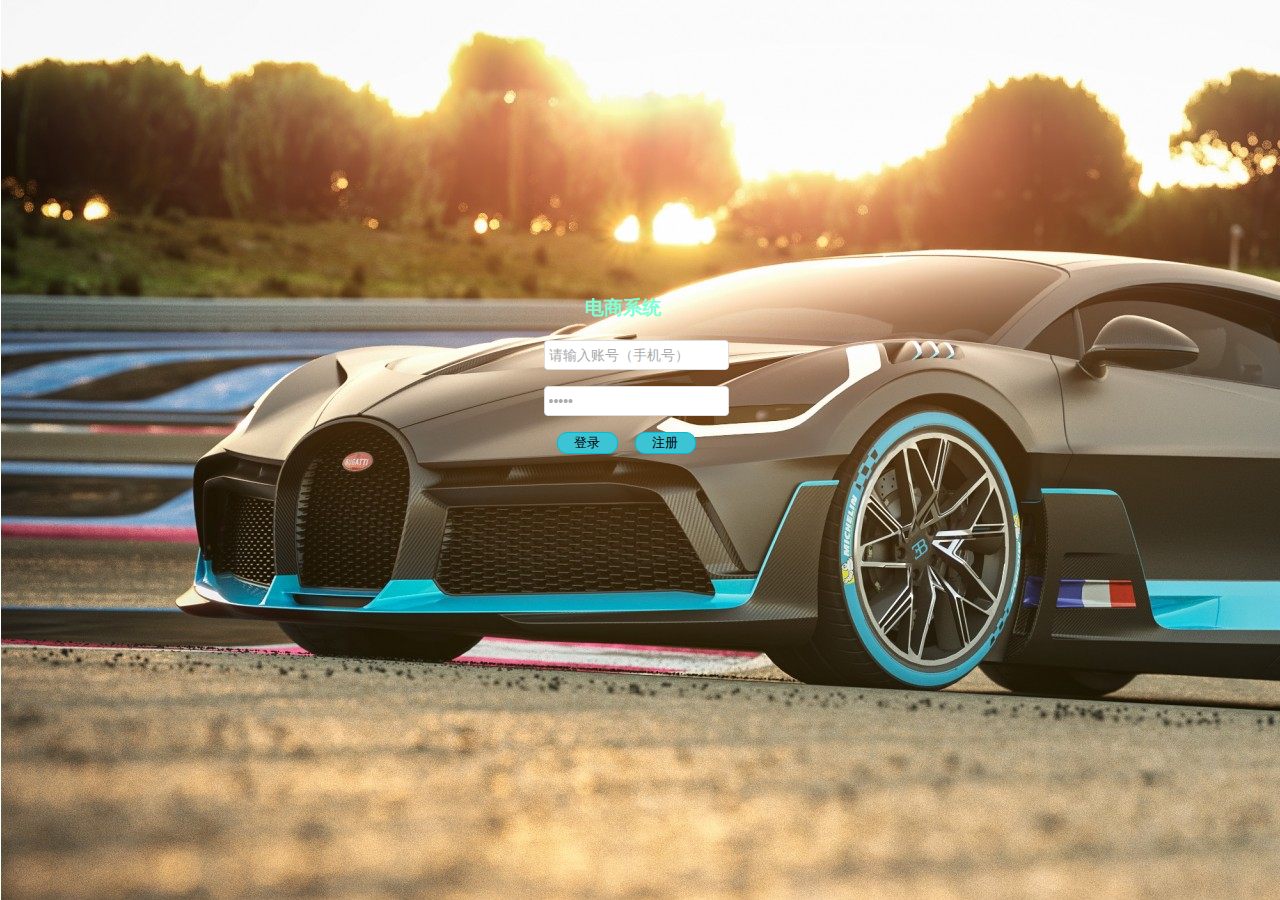
<file: WebContent/index.html>
<!DOCTYPE html>
<html>
<head>
<meta charset="UTF-8">
<script type="text/javascript" src="jquery-1.10.2.js"></script>
<script type="text/javascript" src="jquery.easyui.min.js"></script>
<script type="text/javascript" src="easyui-lang-zh_CN.js"></script>
<link rel="stylesheet" type="text/css" href="themes/material/easyui.css">

<title>用户</title>
<style type="text/css">
	.divsyte{
		margin: 0 auto;
	    width: 193px;	  
	    margin-top: 295px;
	    font-family: cursive;
	}

	button{
		background-color: #3cc3d4;
	    width: 61px;
	    margin-left: 13px;
	    cursor: pointer;
	    border: 1px solid #00BCD4;
	    border-radius: 10px;
	}
	.divsyte h3{
		    color: aquamarine;
		    margin-left: 41px;
	}
</style>

<script type="text/javascript">
	$(function(){
		//easyui输入框
		$("#username").textbox({
			prompt:'请输入账号（手机号）',
			type:"text" 
		});

		$("#password").textbox({
			prompt:"请输入密码",
			type:"password"
		});

		$("#enterd").click(function(){
			
			var userArray = {};
			//获取用户名 //$("input[name=username]").val();	
			var username = $("#username").textbox("getValue");		
			userArray.phone = username;

			//获取用户密码  $("input[name=password]").val();
			var password = $("#password").textbox("getValue");
			userArray.password = password;
			adMenu(userArray);
			
		});

		function adMenu(userArray){
			var dataUser={
				list:JSON.stringify(userArray)
			}
			$.ajax({
				url:"userRegister?method=enterd",
				type:"POST",
				async:true,
				data:dataUser,
				dataType:"text",
				success:function(text){
					if("管理员界面"==text){
						location.href="adminMain.html?name="+userArray.phone
					}else if("普通会员界面"==text){
						location.href="userMain.html?name="+userArray.phone
					}else{
						$.messager.alert("提示",text);	
					}				
				}
			});
		}

		$("#password").textbox("textbox").keyup(function(){
			
			var userArray = {};
			//获取用户名
			
			var username = $("#username").textbox("getValue");		
			userArray.phone = username;

			//获取用户密码  
			var password = $("#password").textbox("getValue");
			userArray.password = password;
			
			//获取当前对象的值
			var inputvl = $(this).val();
			//获取键盘按键的值（返回是 Unicode 一个值）
			var code = event.keyCode;
			if (code==13) {
				adMenu(userArray);
			}
		})
		
		//跳转到注册界面
		$("#register").click(function(){
			location.href="register.html";
		})
	});

</script>
</head>
<body background="5bbef0510e4df.jpg">
	<div>
		<div class="divsyte">
			<h3>电商系统</h3>
			<P><input id="username" autocomplete="off" ></P>
			<P><input id="password" name="enter"></P>
			<p><button id="enterd">登录</button>  <button id="register">注册</button></p>
		</div>
	</div>
</body>
</html>
</file>
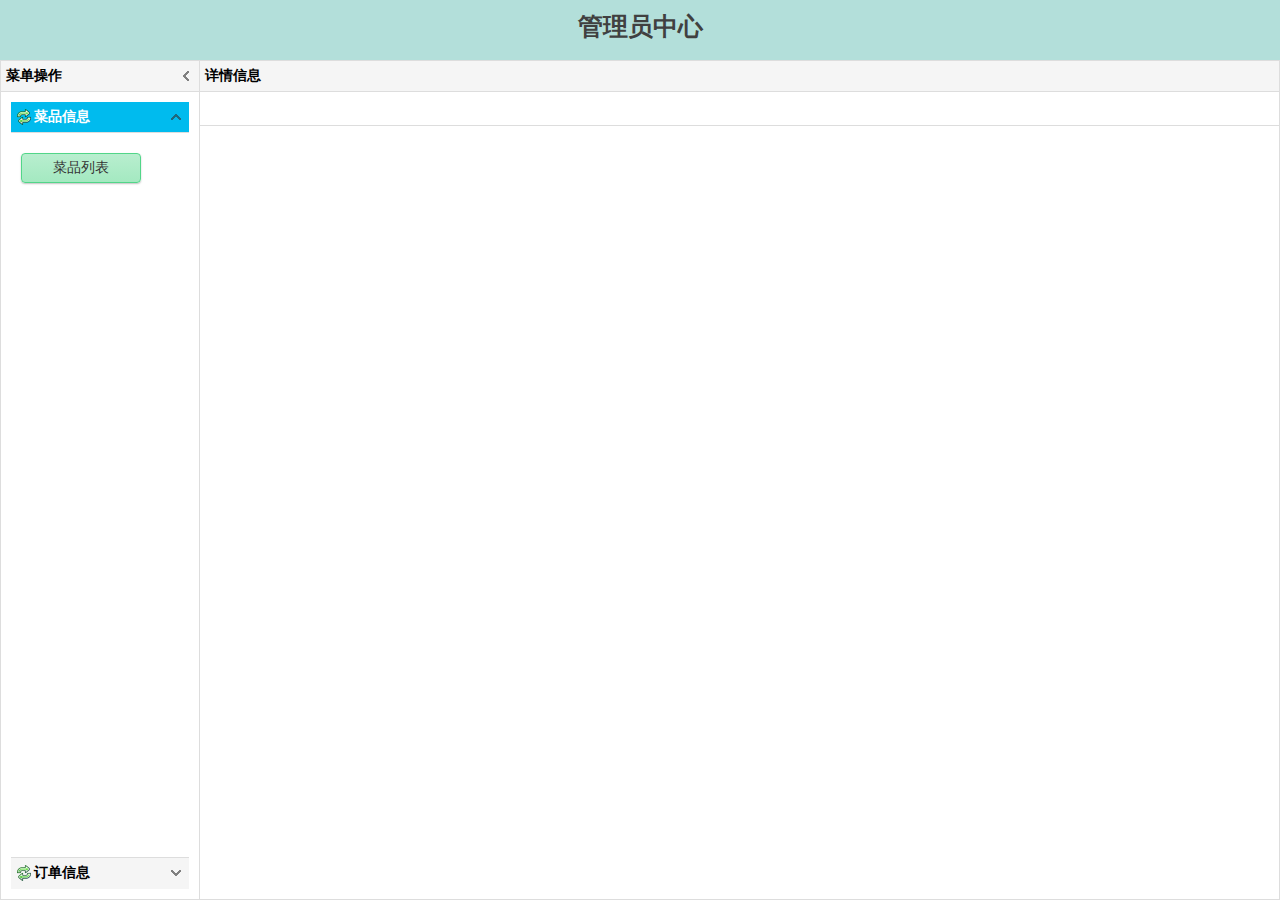
<file: WebContent/adminMain.html>
<!DOCTYPE html>
<html>
<head>
<meta charset="UTF-8">
<style type="text/css">
	.w-h-100{
		width: 100%;
		height: 100%
	}
</style>
<title>管理员主页</title>
	<script type="text/javascript" src="jquery-1.10.2.js"></script>
	<script type="text/javascript" src="jquery.easyui.min.js"></script>
	<script type="text/javascript" src="jquery-easyui-datagridview/datagrid-detailview.js"></script>
	<script type="text/javascript" src="easyui-lang-zh_CN.js"></script>
	<script type="text/javascript" src="datagridMenu.js"></script>
	<script type="text/javascript" src="nameSpace.js"></script>
	<link rel="stylesheet" type="text/css" href="themes/material/easyui.css">
	<link rel="stylesheet" type="text/css" href="themes/icon.css">
	<link rel="stylesheet" type="text/css" href="themes/color.css">
	<link rel="stylesheet" type="text/css" href="datagridMenu.css">
	<link rel="stylesheet" type="text/css" href="panelMain.css">
</head>
<body class="easyui-layout" style="font-family: cursive;" >
		<!-- 头部区域 -->
		<div data-options="region:'north',border:false" class="div_north">管理员中心 <span id="uName" class="div_spans"></span></div>
		<!-- 左边区域 -->
		<div data-options="region:'west',title:'菜单操作'" class="div_west" style="width:200px">
			<div id="foldPanel" class="easyui-accordion" data-options="fit:true,border:false">
				<div title="菜品信息" style="padding:10px;text-align: center" data-options="iconCls:'icon-reload'" >
					<a href="javascript:void(0)" class="easyui-linkbutton c4 div_a" id="menuAll">菜品列表</a>
				</div>
				<div title="订单信息" style="padding:10px" data-options="iconCls:'icon-reload'">
					<a href="javascript:void(0)" class="easyui-linkbutton c7 div_a" id="orderAll">订单信息</a>
				</div>
			</div>		
		</div>
		<!-- 中间区域 -->
		<div data-options="region:'center',title:'详情信息'" id="menuMsg">
			<div id="tab" class="easyui-tabs" data-options="fit:true,border:false,plain:true">
				
			</div>
		</div>
</body>
<script type="text/javascript" src="adminMain.js"></script>
</html>
</file>
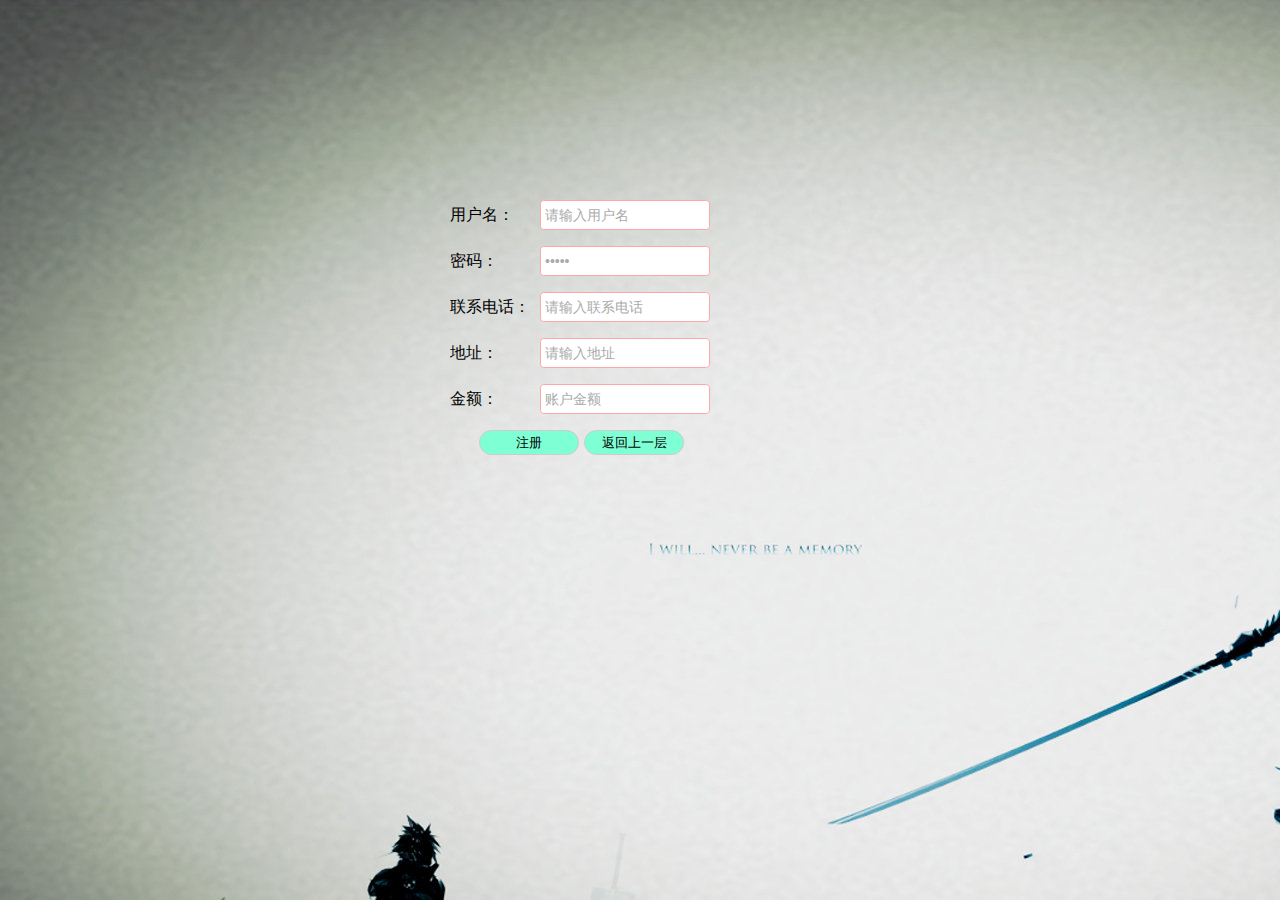
<file: WebContent/register.html>
<!DOCTYPE html>
<html>
<head>	
<meta charset="UTF-8">
<title>登录界面</title>

	<script type="text/javascript" src="jquery-1.10.2.js"></script>
	<script type="text/javascript" src="jquery.easyui.min.js"></script>
	<script type="text/javascript" src="easyui-lang-zh_CN.js"></script>
	<link rel="stylesheet" type="text/css" href="themes/material/easyui.css">
	<script type="text/javascript" src="register.js"></script>
	<style type="text/css">
		.divRegister{
			    margin: 1px auto;
			    margin-top: 200px;
			    width: 380px;
			    font-family: cursive;
		}
		.divRegister button{
			width: 100px;
		    border-radius: 18px;
		    border: 1px solid #ccc;
		    height: 25px;
		    background-color: aquamarine;
		    cursor: pointer;
		    margin-left: 5px;
		}
		.divRegister input{
			    border: 1px solid #FFC107;
    			height: 23px;
		}
		.textbox-label {
		  display: inline-block;
		  width: 90px;
		  height: 30px;
		  line-height: 30px;
		  vertical-align: middle;
		  overflow: hidden;
		  text-overflow: ellipsis;
		  white-space: nowrap;
		  margin: 0;
		  padding-right: 5px;
		}
	</style>
</head>
<body style="background-image:url(15337627_1352089638399.jpg)">
	
	<div class="divRegister">
		<p><input  id="username" ></p>
		<p><input id="password" ></p>
		<p><input id="phone" ></p>
		<p><input  id="address" ></p>
		<p><input  id="money" ></p>
		<p style="margin-left: 24px;"><button id="register" >注册</button><button id="returnPage">返回上一层</button></p>
	</div>
</body>
</html>
</file>
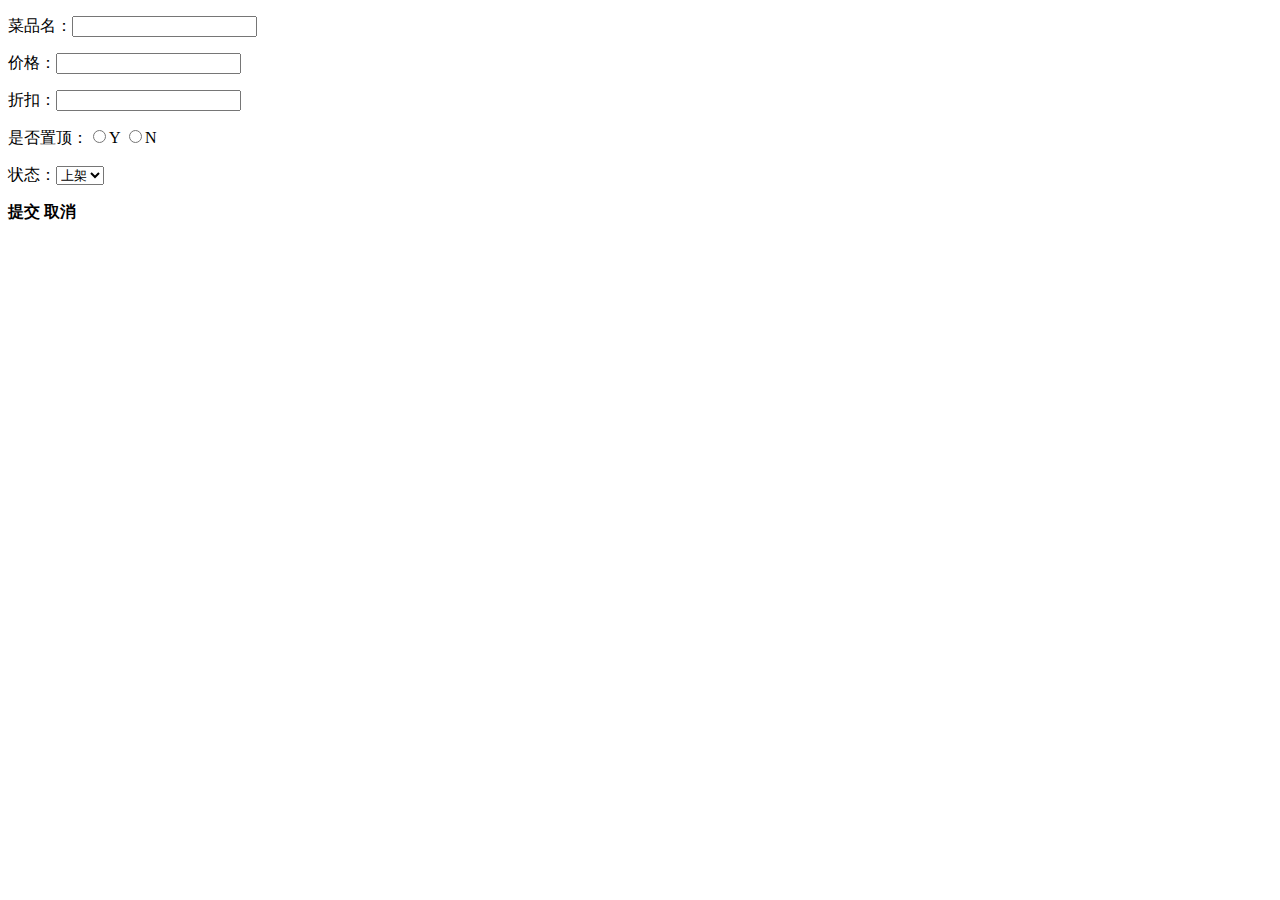
<file: src/menu_server/datagridMenuUpdate.html>
<!DOCTYPE html>
<html>
<head>
<meta charset="UTF-8">
<title>Insert title here</title>
</head>
<body>
		<input type="hidden" name="ID" id="" >
		<p>菜品名：<input type="text" id="menuName" class="easyui-validatebox" data-options="required:true,validateOnCreate:false,validateOnBlur:true"></p>
		<p>价格：<input type="text" id="moneyPrice" class="easyui-validatebox" data-options="required:true,validateOnCreate:false,validateOnBlur:true"></p>
		<p>折扣：<input type="text" id="discountPrice" class="easyui-validatebox" data-options="required:true,validateOnCreate:false,validateOnBlur:true"></p>
		<p>是否置顶：<input type="radio" name="isTop" value="Y">Y
			<input type="radio" name="isTop" value="N">N
		</p>
		<p>
			 状态：<select id="state">
					<option value="1">上架</option>
					<option value="2">下架</option>
					<option value="0">删除</option>
				</select> 
				
		</p>
		<p class="div_span">
			<span onclick="getMenuAdd()" id="sub" class="easyui-linkbutton" data-options="iconCls:'icon-ok'"><b>提交</b></span>
			<span onclick="getHide()" id="cancel" class="easyui-linkbutton" data-options="iconCls:'icon-cancel'"><b>取消</b></span>
		</p>	
</body>
</html>
</file>
<file: WebContent/themes/material/easyui.css>
* {
  -moz-box-sizing: border-box;
  -webkit-box-sizing: border-box;
  -o-box-sizing: border-box;
  -ms-box-sizing: border-box;
  box-sizing: border-box;
}
.panel {
  overflow: hidden;
  text-align: left;
  margin: 0;
  border: 0;
  -moz-border-radius: 0 0 0 0;
  -webkit-border-radius: 0 0 0 0;
  border-radius: 0 0 0 0;
}
.panel-header,
.panel-body {
  border-width: 1px;
  border-style: solid;
}
.panel-header {
  padding: 5px;
  position: relative;
}
.panel-title {
  background: url('images/blank.gif') no-repeat;
}
.panel-header-noborder {
  border-width: 0 0 1px 0;
}
.panel-body {
  overflow: auto;
  border-top-width: 0;
  padding: 0;
}
.panel-body-noheader {
  border-top-width: 1px;
}
.panel-body-noborder {
  border-width: 0px;
}
.panel-body-nobottom {
  border-bottom-width: 0;
}
.panel-with-icon {
  padding-left: 18px;
}
.panel-icon,
.panel-tool {
  position: absolute;
  top: 50%;
  margin-top: -8px;
  height: 16px;
  overflow: hidden;
}
.panel-icon {
  left: 5px;
  width: 16px;
}
.panel-tool {
  right: 5px;
  width: auto;
}
.panel-tool a {
  display: inline-block;
  width: 16px;
  height: 16px;
  opacity: 0.6;
  filter: alpha(opacity=60);
  margin: 0 0 0 2px;
  vertical-align: top;
}
.panel-tool a:hover {
  opacity: 1;
  filter: alpha(opacity=100);
  background-color: #eee;
  -moz-border-radius: 2px 2px 2px 2px;
  -webkit-border-radius: 2px 2px 2px 2px;
  border-radius: 2px 2px 2px 2px;
}
.panel-loading {
  padding: 11px 0px 10px 30px;
}
.panel-noscroll {
  overflow: hidden;
}
.panel-fit,
.panel-fit body {
  height: 100%;
  margin: 0;
  padding: 0;
  border: 0;
  overflow: hidden;
}
.panel-loading {
  background: url('images/loading.gif') no-repeat 10px 10px;
}
.panel-tool-close {
  background: url('images/panel_tools.png') no-repeat -16px 0px;
}
.panel-tool-min {
  background: url('images/panel_tools.png') no-repeat 0px 0px;
}
.panel-tool-max {
  background: url('images/panel_tools.png') no-repeat 0px -16px;
}
.panel-tool-restore {
  background: url('images/panel_tools.png') no-repeat -16px -16px;
}
.panel-tool-collapse {
  background: url('images/panel_tools.png') no-repeat -32px 0;
}
.panel-tool-expand {
  background: url('images/panel_tools.png') no-repeat -32px -16px;
}
.panel-header,
.panel-body {
  border-color: #ddd;
}
.panel-header {
  background-color: #f5f5f5;
}
.panel-body {
  background-color: #ffffff;
  color: #404040;
  font-size: 14px;
}
.panel-title {
  font-size: 14px;
  font-weight: bold;
  color: #000000;
  height: 20px;
  line-height: 20px;
}
.panel-footer {
  border: 1px solid #ddd;
  overflow: hidden;
  background: #fafafa;
}
.panel-footer-noborder {
  border-width: 1px 0 0 0;
}
.panel-hleft,
.panel-hright {
  position: relative;
}
.panel-hleft>.panel-body,
.panel-hright>.panel-body {
  position: absolute;
}
.panel-hleft>.panel-header {
  float: left;
}
.panel-hright>.panel-header {
  float: right;
}
.panel-hleft>.panel-body {
  border-top-width: 1px;
  border-left-width: 0;
}
.panel-hright>.panel-body {
  border-top-width: 1px;
  border-right-width: 0;
}
.panel-hleft>.panel-body-nobottom {
  border-bottom-width: 1px;
  border-right-width: 0;
}
.panel-hright>.panel-body-nobottom {
  border-bottom-width: 1px;
  border-left-width: 0;
}
.panel-hleft>.panel-footer {
  position: absolute;
  right: 0;
}
.panel-hright>.panel-footer {
  position: absolute;
  left: 0;
}
.panel-hleft>.panel-header-noborder {
  border-width: 0 1px 0 0;
}
.panel-hright>.panel-header-noborder {
  border-width: 0 0 0 1px;
}
.panel-hleft>.panel-body-noborder {
  border-width: 0;
}
.panel-hright>.panel-body-noborder {
  border-width: 0;
}
.panel-hleft>.panel-body-noheader {
  border-left-width: 1px;
}
.panel-hright>.panel-body-noheader {
  border-right-width: 1px;
}
.panel-hleft>.panel-footer-noborder {
  border-width: 0 0 0 1px;
}
.panel-hright>.panel-footer-noborder {
  border-width: 0 1px 0 0;
}
.panel-hleft>.panel-header .panel-icon,
.panel-hright>.panel-header .panel-icon {
  margin-top: 0;
  top: 5px;
  left: 50%;
  margin-left: -8px;
}
.panel-hleft>.panel-header .panel-title,
.panel-hright>.panel-header .panel-title {
  position: absolute;
  min-width: 16px;
  left: 25px;
  top: 5px;
  bottom: auto;
  white-space: nowrap;
  word-wrap: normal;
  -webkit-transform: rotate(90deg);
  -webkit-transform-origin: 0 0;
  -moz-transform: rotate(90deg);
  -moz-transform-origin: 0 0;
  -o-transform: rotate(90deg);
  -o-transform-origin: 0 0;
  transform: rotate(90deg);
  transform-origin: 0 0;
}
.panel-hleft>.panel-header .panel-title-up,
.panel-hright>.panel-header .panel-title-up {
  position: absolute;
  min-width: 16px;
  left: 21px;
  top: auto;
  bottom: 0px;
  text-align: right;
  white-space: nowrap;
  word-wrap: normal;
  -webkit-transform: rotate(-90deg);
  -webkit-transform-origin: 0 0;
  -moz-transform: rotate(-90deg);
  -moz-transform-origin: 0 0;
  -o-transform: rotate(-90deg);
  -o-transform-origin: 0 0;
  transform: rotate(-90deg);
  transform-origin: 0 16px;
}
.panel-hleft>.panel-header .panel-with-icon.panel-title-up,
.panel-hright>.panel-header .panel-with-icon.panel-title-up {
  padding-left: 0;
  padding-right: 18px;
}
.panel-hleft>.panel-header .panel-tool,
.panel-hright>.panel-header .panel-tool {
  top: auto;
  bottom: 5px;
  width: 16px;
  height: auto;
  left: 50%;
  margin-left: -8px;
  margin-top: 0;
}
.panel-hleft>.panel-header .panel-tool a,
.panel-hright>.panel-header .panel-tool a {
  margin: 2px 0 0 0;
}
.accordion {
  overflow: hidden;
  border-width: 1px;
  border-style: solid;
}
.accordion .accordion-header {
  border-width: 0 0 1px;
  cursor: pointer;
}
.accordion .accordion-body {
  border-width: 0 0 1px;
}
.accordion-noborder {
  border-width: 0;
}
.accordion-noborder .accordion-header {
  border-width: 0 0 1px;
}
.accordion-noborder .accordion-body {
  border-width: 0 0 1px;
}
.accordion-collapse {
  background: url('images/accordion_arrows.png') no-repeat 0 0;
}
.accordion-expand {
  background: url('images/accordion_arrows.png') no-repeat -16px 0;
}
.accordion {
  background: #ffffff;
  border-color: #ddd;
}
.accordion .accordion-header {
  background: #f5f5f5;
  filter: none;
}
.accordion .accordion-header-selected {
  background: #00bbee;
}
.accordion .accordion-header-selected .panel-title {
  color: #fff;
}
.accordion .panel-last > .accordion-header {
  border-bottom-color: #f5f5f5;
}
.accordion .panel-last > .accordion-body {
  border-bottom-color: #ffffff;
}
.accordion .panel-last > .accordion-header-selected,
.accordion .panel-last > .accordion-header-border {
  border-bottom-color: #ddd;
}
.accordion> .panel-hleft {
  float: left;
}
.accordion> .panel-hleft>.panel-header {
  border-width: 0 1px 0 0;
}
.accordion> .panel-hleft> .panel-body {
  border-width: 0 1px 0 0;
}
.accordion> .panel-hleft.panel-last > .accordion-header {
  border-right-color: #f5f5f5;
}
.accordion> .panel-hleft.panel-last > .accordion-body {
  border-right-color: #ffffff;
}
.accordion> .panel-hleft.panel-last > .accordion-header-selected,
.accordion> .panel-hleft.panel-last > .accordion-header-border {
  border-right-color: #ddd;
}
.accordion> .panel-hright {
  float: right;
}
.accordion> .panel-hright>.panel-header {
  border-width: 0 0 0 1px;
}
.accordion> .panel-hright> .panel-body {
  border-width: 0 0 0 1px;
}
.accordion> .panel-hright.panel-last > .accordion-header {
  border-left-color: #f5f5f5;
}
.accordion> .panel-hright.panel-last > .accordion-body {
  border-left-color: #ffffff;
}
.accordion> .panel-hright.panel-last > .accordion-header-selected,
.accordion> .panel-hright.panel-last > .accordion-header-border {
  border-left-color: #ddd;
}
.window {
  overflow: hidden;
  padding: 5px;
  border-width: 1px;
  border-style: solid;
}
.window .window-header {
  background: transparent;
  padding: 0px 0px 6px 0px;
}
.window .window-body {
  border-width: 1px;
  border-style: solid;
  border-top-width: 0px;
}
.window .window-body-noheader {
  border-top-width: 1px;
}
.window .panel-body-nobottom {
  border-bottom-width: 0;
}
.window .window-header .panel-icon,
.window .window-header .panel-tool {
  top: 50%;
  margin-top: -11px;
}
.window .window-header .panel-icon {
  left: 1px;
}
.window .window-header .panel-tool {
  right: 1px;
}
.window .window-header .panel-with-icon {
  padding-left: 18px;
}
.window-proxy {
  position: absolute;
  overflow: hidden;
}
.window-proxy-mask {
  position: absolute;
  filter: alpha(opacity=5);
  opacity: 0.05;
}
.window-mask {
  position: absolute;
  left: 0;
  top: 0;
  width: 100%;
  height: 100%;
  filter: alpha(opacity=40);
  opacity: 0.40;
  font-size: 1px;
  overflow: hidden;
}
.window,
.window-shadow {
  position: absolute;
  -moz-border-radius: 4px 4px 4px 4px;
  -webkit-border-radius: 4px 4px 4px 4px;
  border-radius: 4px 4px 4px 4px;
}
.window-shadow {
  background: #fafafa;
  -moz-box-shadow: 2px 2px 3px #fafafa;
  -webkit-box-shadow: 2px 2px 3px #fafafa;
  box-shadow: 2px 2px 3px #fafafa;
  filter: progid:DXImageTransform.Microsoft.Blur(pixelRadius=2,MakeShadow=false,ShadowOpacity=0.2);
}
.window,
.window .window-body {
  border-color: #ddd;
}
.window {
  background-color: #f5f5f5;
}
.window-proxy {
  border: 1px dashed #ddd;
}
.window-proxy-mask,
.window-mask {
  background: #eee;
}
.window .panel-footer {
  border: 1px solid #ddd;
  position: relative;
  top: -1px;
}
.window-thinborder {
  padding: 0;
}
.window-thinborder .window-header {
  padding: 5px 5px 6px 5px;
}
.window-thinborder .window-body {
  border-width: 0px;
}
.window-thinborder .window-footer {
  border-left: transparent;
  border-right: transparent;
  border-bottom: transparent;
}
.window-thinborder .window-header .panel-icon,
.window-thinborder .window-header .panel-tool {
  margin-top: -9px;
  margin-left: 5px;
  margin-right: 5px;
}
.window-noborder {
  border: 0;
}
.window.panel-hleft .window-header {
  padding: 0 6px 0 0;
}
.window.panel-hright .window-header {
  padding: 0 0 0 6px;
}
.window.panel-hleft>.panel-header .panel-title {
  top: auto;
  left: 16px;
}
.window.panel-hright>.panel-header .panel-title {
  top: auto;
  right: 16px;
}
.window.panel-hleft>.panel-header .panel-title-up,
.window.panel-hright>.panel-header .panel-title-up {
  bottom: 0;
}
.window.panel-hleft .window-body {
  border-width: 1px 1px 1px 0;
}
.window.panel-hright .window-body {
  border-width: 1px 0 1px 1px;
}
.window.panel-hleft .window-header .panel-icon {
  top: 1px;
  margin-top: 0;
  left: 0;
}
.window.panel-hright .window-header .panel-icon {
  top: 1px;
  margin-top: 0;
  left: auto;
  right: 1px;
}
.window.panel-hleft .window-header .panel-tool,
.window.panel-hright .window-header .panel-tool {
  margin-top: 0;
  top: auto;
  bottom: 1px;
  right: auto;
  margin-right: 0;
  left: 50%;
  margin-left: -11px;
}
.window.panel-hright .window-header .panel-tool {
  left: auto;
  right: 1px;
}
.window-thinborder.panel-hleft .window-header {
  padding: 5px 6px 5px 5px;
}
.window-thinborder.panel-hright .window-header {
  padding: 5px 5px 5px 6px;
}
.window-thinborder.panel-hleft>.panel-header .panel-title {
  left: 21px;
}
.window-thinborder.panel-hleft>.panel-header .panel-title-up,
.window-thinborder.panel-hright>.panel-header .panel-title-up {
  bottom: 5px;
}
.window-thinborder.panel-hleft .window-header .panel-icon,
.window-thinborder.panel-hright .window-header .panel-icon {
  margin-top: 5px;
}
.window-thinborder.panel-hleft .window-header .panel-tool,
.window-thinborder.panel-hright .window-header .panel-tool {
  left: 16px;
  bottom: 5px;
}
.dialog-content {
  overflow: auto;
}
.dialog-toolbar {
  position: relative;
  padding: 2px 5px;
}
.dialog-tool-separator {
  float: left;
  height: 24px;
  border-left: 1px solid #ddd;
  border-right: 1px solid #fff;
  margin: 2px 1px;
}
.dialog-button {
  position: relative;
  top: -1px;
  padding: 5px;
  text-align: right;
}
.dialog-button .l-btn {
  margin-left: 5px;
}
.dialog-toolbar,
.dialog-button {
  background: #fafafa;
  border-width: 1px;
  border-style: solid;
}
.dialog-toolbar {
  border-color: #ddd #ddd #eee #ddd;
}
.dialog-button {
  border-color: #eee #ddd #ddd #ddd;
}
.window-thinborder .dialog-toolbar {
  border-left: transparent;
  border-right: transparent;
  border-top-color: #fafafa;
}
.window-thinborder .dialog-button {
  top: 0px;
  padding: 5px 8px 8px 8px;
  border-left: transparent;
  border-right: transparent;
  border-bottom: transparent;
}
.l-btn {
  text-decoration: none;
  display: inline-block;
  overflow: hidden;
  margin: 0;
  padding: 0;
  cursor: pointer;
  outline: none;
  text-align: center;
  vertical-align: middle;
  line-height: normal;
}
.l-btn-plain {
  border-width: 0;
  padding: 1px;
}
.l-btn-left {
  display: inline-block;
  position: relative;
  overflow: hidden;
  margin: 0;
  padding: 0;
  vertical-align: top;
}
.l-btn-text {
  display: inline-block;
  vertical-align: top;
  width: auto;
  line-height: 28px;
  font-size: 14px;
  padding: 0;
  margin: 0 6px;
}
.l-btn-icon {
  display: inline-block;
  width: 16px;
  height: 16px;
  line-height: 16px;
  position: absolute;
  top: 50%;
  margin-top: -8px;
  font-size: 1px;
}
.l-btn span span .l-btn-empty {
  display: inline-block;
  margin: 0;
  width: 16px;
  height: 24px;
  font-size: 1px;
  vertical-align: top;
}
.l-btn span .l-btn-icon-left {
  padding: 0 0 0 20px;
  background-position: left center;
}
.l-btn span .l-btn-icon-right {
  padding: 0 20px 0 0;
  background-position: right center;
}
.l-btn-icon-left .l-btn-text {
  margin: 0 6px 0 26px;
}
.l-btn-icon-left .l-btn-icon {
  left: 6px;
}
.l-btn-icon-right .l-btn-text {
  margin: 0 26px 0 6px;
}
.l-btn-icon-right .l-btn-icon {
  right: 6px;
}
.l-btn-icon-top .l-btn-text {
  margin: 20px 4px 0 4px;
}
.l-btn-icon-top .l-btn-icon {
  top: 4px;
  left: 50%;
  margin: 0 0 0 -8px;
}
.l-btn-icon-bottom .l-btn-text {
  margin: 0 4px 20px 4px;
}
.l-btn-icon-bottom .l-btn-icon {
  top: auto;
  bottom: 4px;
  left: 50%;
  margin: 0 0 0 -8px;
}
.l-btn-left .l-btn-empty {
  margin: 0 6px;
  width: 16px;
}
.l-btn-plain:hover {
  padding: 0;
}
.l-btn-focus {
  outline: #0000FF dotted thin;
}
.l-btn-large .l-btn-text {
  line-height: 44px;
}
.l-btn-large .l-btn-icon {
  width: 32px;
  height: 32px;
  line-height: 32px;
  margin-top: -16px;
}
.l-btn-large .l-btn-icon-left .l-btn-text {
  margin-left: 40px;
}
.l-btn-large .l-btn-icon-right .l-btn-text {
  margin-right: 40px;
}
.l-btn-large .l-btn-icon-top .l-btn-text {
  margin-top: 36px;
  line-height: 24px;
  min-width: 32px;
}
.l-btn-large .l-btn-icon-top .l-btn-icon {
  margin: 0 0 0 -16px;
}
.l-btn-large .l-btn-icon-bottom .l-btn-text {
  margin-bottom: 36px;
  line-height: 24px;
  min-width: 32px;
}
.l-btn-large .l-btn-icon-bottom .l-btn-icon {
  margin: 0 0 0 -16px;
}
.l-btn-large .l-btn-left .l-btn-empty {
  margin: 0 6px;
  width: 32px;
}
.l-btn {
  color: #404040;
  background: #fafafa;
  background-repeat: repeat-x;
  border: 1px solid #d9d9d9;
  -moz-border-radius: 4px 4px 4px 4px;
  -webkit-border-radius: 4px 4px 4px 4px;
  border-radius: 4px 4px 4px 4px;
}
.l-btn:hover {
  background: #eee;
  color: #404040;
  border: 1px solid #ccc;
  filter: none;
}
.l-btn-plain {
  background: transparent;
  border-width: 0;
  filter: none;
}
.l-btn-outline {
  border-width: 1px;
  border-color: #ccc;
  padding: 0;
}
.l-btn-plain:hover {
  background: #eee;
  color: #404040;
  border: 1px solid #ccc;
  -moz-border-radius: 4px 4px 4px 4px;
  -webkit-border-radius: 4px 4px 4px 4px;
  border-radius: 4px 4px 4px 4px;
}
.l-btn-disabled,
.l-btn-disabled:hover {
  opacity: 0.5;
  cursor: default;
  background: #fafafa;
  color: #404040;
}
.l-btn-disabled .l-btn-text,
.l-btn-disabled .l-btn-icon {
  filter: alpha(opacity=50);
}
.l-btn-plain-disabled,
.l-btn-plain-disabled:hover {
  background: transparent;
  filter: alpha(opacity=50);
}
.l-btn-selected,
.l-btn-selected:hover {
  background: #00bbee;
  filter: none;
}
.l-btn-plain-selected,
.l-btn-plain-selected:hover {
  background: #00bbee;
}
.textbox {
  position: relative;
  border: 1px solid #ddd;
  background-color: #fff;
  vertical-align: middle;
  display: inline-block;
  overflow: hidden;
  white-space: nowrap;
  margin: 0;
  padding: 0;
  -moz-border-radius: 4px 4px 4px 4px;
  -webkit-border-radius: 4px 4px 4px 4px;
  border-radius: 4px 4px 4px 4px;
}
.textbox .textbox-text {
  font-size: 14px;
  border: 0;
  margin: 0;
  padding: 0 4px;
  white-space: normal;
  vertical-align: top;
  outline-style: none;
  resize: none;
  -moz-border-radius: 4px 4px 4px 4px;
  -webkit-border-radius: 4px 4px 4px 4px;
  border-radius: 4px 4px 4px 4px;
  height: 28px;
  line-height: 28px;
}
.textbox textarea.textbox-text {
  line-height: normal;
}
.textbox .textbox-text::-ms-clear,
.textbox .textbox-text::-ms-reveal {
  display: none;
}
.textbox textarea.textbox-text {
  white-space: pre-wrap;
}
.textbox .textbox-prompt {
  font-size: 14px;
  color: #aaa;
}
.textbox .textbox-bgicon {
  background-position: 3px center;
  padding-left: 21px;
}
.textbox .textbox-button,
.textbox .textbox-button:hover {
  position: absolute;
  top: 0;
  padding: 0;
  vertical-align: top;
  -moz-border-radius: 0 0 0 0;
  -webkit-border-radius: 0 0 0 0;
  border-radius: 0 0 0 0;
}
.textbox .textbox-button-right,
.textbox .textbox-button-right:hover {
  right: 0;
  border-width: 0 0 0 1px;
}
.textbox .textbox-button-left,
.textbox .textbox-button-left:hover {
  left: 0;
  border-width: 0 1px 0 0;
}
.textbox .textbox-button-top,
.textbox .textbox-button-top:hover {
  left: 0;
  border-width: 0 0 1px 0;
}
.textbox .textbox-button-bottom,
.textbox .textbox-button-bottom:hover {
  top: auto;
  bottom: 0;
  left: 0;
  border-width: 1px 0 0 0;
}
.textbox-addon {
  position: absolute;
  top: 0;
}
.textbox-label {
  display: inline-block;
  width: 80px;
  height: 30px;
  line-height: 30px;
  vertical-align: middle;
  overflow: hidden;
  text-overflow: ellipsis;
  white-space: nowrap;
  margin: 0;
  padding-right: 5px;
}
.textbox-label-after {
  padding-left: 5px;
  padding-right: 0;
}
.textbox-label-top {
  display: block;
  width: auto;
  padding: 0;
}
.textbox-disabled,
.textbox-label-disabled {
  opacity: 0.6;
  filter: alpha(opacity=60);
}
.textbox-icon {
  display: inline-block;
  width: 18px;
  height: 20px;
  overflow: hidden;
  vertical-align: top;
  background-position: center center;
  cursor: pointer;
  opacity: 0.6;
  filter: alpha(opacity=60);
  text-decoration: none;
  outline-style: none;
}
.textbox-icon-disabled,
.textbox-icon-readonly {
  cursor: default;
}
.textbox-icon:hover {
  opacity: 1.0;
  filter: alpha(opacity=100);
}
.textbox-icon-disabled:hover {
  opacity: 0.6;
  filter: alpha(opacity=60);
}
.textbox-focused {
  border-color: #c4c4c4;
  -moz-box-shadow: 0 0 3px 0 #ddd;
  -webkit-box-shadow: 0 0 3px 0 #ddd;
  box-shadow: 0 0 3px 0 #ddd;
}
.textbox-invalid {
  border-color: #ffa8a8;
  background-color: #fff;
}
.passwordbox-open {
  background: url('images/passwordbox_open.png') no-repeat center center;
}
.passwordbox-close {
  background: url('images/passwordbox_close.png') no-repeat center center;
}
.filebox .textbox-value {
  vertical-align: top;
  position: absolute;
  top: 0;
  left: -5000px;
}
.filebox-label {
  display: inline-block;
  position: absolute;
  width: 100%;
  height: 100%;
  cursor: pointer;
  left: 0;
  top: 0;
  z-index: 10;
  background: url('images/blank.gif') no-repeat;
}
.l-btn-disabled .filebox-label {
  cursor: default;
}
.combo-arrow {
  width: 18px;
  height: 20px;
  overflow: hidden;
  display: inline-block;
  vertical-align: top;
  cursor: pointer;
  opacity: 0.6;
  filter: alpha(opacity=60);
}
.combo-arrow-hover {
  opacity: 1.0;
  filter: alpha(opacity=100);
}
.combo-panel {
  overflow: auto;
}
.combo-arrow {
  background: url('images/combo_arrow.png') no-repeat center center;
}
.combo-panel {
  background-color: #ffffff;
}
.combo-arrow {
  background-color: #f5f5f5;
}
.combo-arrow-hover {
  background-color: #eee;
}
.combo-arrow:hover {
  background-color: #eee;
}
.combo .textbox-icon-disabled:hover {
  cursor: default;
}
.combobox-item,
.combobox-group,
.combobox-stick {
  font-size: 14px;
  padding: 6px 4px;
  line-height: 20px;
}
.combobox-item-disabled {
  opacity: 0.5;
  filter: alpha(opacity=50);
}
.combobox-gitem {
  padding-left: 10px;
}
.combobox-group,
.combobox-stick {
  font-weight: bold;
}
.combobox-stick {
  position: absolute;
  top: 1px;
  left: 1px;
  right: 1px;
  background: inherit;
}
.combobox-item-hover {
  background-color: #eee;
  color: #404040;
}
.combobox-item-selected {
  background-color: #00bbee;
  color: #fff;
}
.combobox-icon {
  display: inline-block;
  width: 16px;
  height: 16px;
  vertical-align: middle;
  margin-right: 2px;
}
.tagbox {
  cursor: text;
}
.tagbox .textbox-text {
  float: left;
}
.tagbox-label {
  position: relative;
  display: block;
  margin: 4px 0 0 4px;
  padding: 0 20px 0 4px;
  float: left;
  vertical-align: top;
  text-decoration: none;
  -moz-border-radius: 4px 4px 4px 4px;
  -webkit-border-radius: 4px 4px 4px 4px;
  border-radius: 4px 4px 4px 4px;
  background: #eee;
  color: #404040;
}
.tagbox-remove {
  background: url('images/tagbox_icons.png') no-repeat -16px center;
  position: absolute;
  display: block;
  width: 16px;
  height: 16px;
  right: 2px;
  top: 50%;
  margin-top: -8px;
  opacity: 0.6;
  filter: alpha(opacity=60);
}
.tagbox-remove:hover {
  opacity: 1;
  filter: alpha(opacity=100);
}
.textbox-disabled .tagbox-label {
  cursor: default;
}
.textbox-disabled .tagbox-remove:hover {
  cursor: default;
  opacity: 0.6;
  filter: alpha(opacity=60);
}
.layout {
  position: relative;
  overflow: hidden;
  margin: 0;
  padding: 0;
  z-index: 0;
}
.layout-panel {
  position: absolute;
  overflow: hidden;
}
.layout-body {
  min-width: 1px;
  min-height: 1px;
}
.layout-panel-east,
.layout-panel-west {
  z-index: 2;
}
.layout-panel-north,
.layout-panel-south {
  z-index: 3;
}
.layout-expand {
  position: absolute;
  padding: 0px;
  font-size: 1px;
  cursor: pointer;
  z-index: 1;
}
.layout-expand .panel-header,
.layout-expand .panel-body {
  background: transparent;
  filter: none;
  overflow: hidden;
}
.layout-expand .panel-header {
  border-bottom-width: 0px;
}
.layout-expand .panel-body {
  position: relative;
}
.layout-expand .panel-body .panel-icon {
  margin-top: 0;
  top: 0;
  left: 50%;
  margin-left: -8px;
}
.layout-expand-west .panel-header .panel-icon,
.layout-expand-east .panel-header .panel-icon {
  display: none;
}
.layout-expand-title {
  position: absolute;
  top: 0;
  left: 21px;
  white-space: nowrap;
  word-wrap: normal;
  -webkit-transform: rotate(90deg);
  -webkit-transform-origin: 0 0;
  -moz-transform: rotate(90deg);
  -moz-transform-origin: 0 0;
  -o-transform: rotate(90deg);
  -o-transform-origin: 0 0;
  transform: rotate(90deg);
  transform-origin: 0 0;
}
.layout-expand-title-up {
  position: absolute;
  top: 0;
  left: 0;
  text-align: right;
  padding-left: 5px;
  white-space: nowrap;
  word-wrap: normal;
  -webkit-transform: rotate(-90deg);
  -webkit-transform-origin: 0 0;
  -moz-transform: rotate(-90deg);
  -moz-transform-origin: 0 0;
  -o-transform: rotate(-90deg);
  -o-transform-origin: 0 0;
  transform: rotate(-90deg);
  transform-origin: 0 0;
}
.layout-expand-with-icon {
  top: 18px;
}
.layout-expand .panel-body-noheader .layout-expand-title,
.layout-expand .panel-body-noheader .panel-icon {
  top: 5px;
}
.layout-expand .panel-body-noheader .layout-expand-with-icon {
  top: 23px;
}
.layout-split-proxy-h,
.layout-split-proxy-v {
  position: absolute;
  font-size: 1px;
  display: none;
  z-index: 5;
}
.layout-split-proxy-h {
  width: 5px;
  cursor: e-resize;
}
.layout-split-proxy-v {
  height: 5px;
  cursor: n-resize;
}
.layout-mask {
  position: absolute;
  background: #fafafa;
  filter: alpha(opacity=10);
  opacity: 0.10;
  z-index: 4;
}
.layout-button-up {
  background: url('images/layout_arrows.png') no-repeat -16px -16px;
}
.layout-button-down {
  background: url('images/layout_arrows.png') no-repeat -16px 0;
}
.layout-button-left {
  background: url('images/layout_arrows.png') no-repeat 0 0;
}
.layout-button-right {
  background: url('images/layout_arrows.png') no-repeat 0 -16px;
}
.layout-split-proxy-h,
.layout-split-proxy-v {
  background-color: #ccc;
}
.layout-split-north {
  border-bottom: 5px solid #ffffff;
}
.layout-split-south {
  border-top: 5px solid #ffffff;
}
.layout-split-east {
  border-left: 5px solid #ffffff;
}
.layout-split-west {
  border-right: 5px solid #ffffff;
}
.layout-expand {
  background-color: #f5f5f5;
}
.layout-expand-over {
  background-color: #f5f5f5;
}
.tabs-container {
  overflow: hidden;
}
.tabs-header {
  border-width: 1px;
  border-style: solid;
  border-bottom-width: 0;
  position: relative;
  padding: 0;
  padding-top: 2px;
  overflow: hidden;
}
.tabs-scroller-left,
.tabs-scroller-right {
  position: absolute;
  top: auto;
  bottom: 0;
  width: 18px;
  font-size: 1px;
  display: none;
  cursor: pointer;
  border-width: 1px;
  border-style: solid;
}
.tabs-scroller-left {
  left: 0;
}
.tabs-scroller-right {
  right: 0;
}
.tabs-tool {
  position: absolute;
  bottom: 0;
  padding: 1px;
  overflow: hidden;
  border-width: 1px;
  border-style: solid;
}
.tabs-header-plain .tabs-tool {
  padding: 0 1px;
}
.tabs-wrap {
  position: relative;
  left: 0;
  overflow: hidden;
  width: 100%;
  margin: 0;
  padding: 0;
}
.tabs-scrolling {
  margin-left: 18px;
  margin-right: 18px;
}
.tabs-disabled {
  opacity: 0.3;
  filter: alpha(opacity=30);
}
.tabs {
  list-style-type: none;
  height: 26px;
  margin: 0px;
  padding: 0px;
  padding-left: 4px;
  width: 50000px;
  border-style: solid;
  border-width: 0 0 1px 0;
}
.tabs li {
  float: left;
  display: inline-block;
  margin: 0 4px -1px 0;
  padding: 0;
  position: relative;
  border: 0;
}
.tabs li .tabs-inner {
  display: inline-block;
  text-decoration: none;
  cursor: hand;
  cursor: pointer;
  margin: 0;
  padding: 0 10px;
  height: 25px;
  line-height: 25px;
  text-align: center;
  white-space: nowrap;
  border-width: 1px;
  border-style: solid;
  -moz-border-radius: 4px 4px 0 0;
  -webkit-border-radius: 4px 4px 0 0;
  border-radius: 4px 4px 0 0;
}
.tabs li.tabs-selected .tabs-inner {
  font-weight: bold;
  outline: none;
}
.tabs li.tabs-selected .tabs-inner:hover {
  cursor: default;
  pointer: default;
}
.tabs li a.tabs-close,
.tabs-p-tool {
  position: absolute;
  font-size: 1px;
  display: block;
  height: 12px;
  padding: 0;
  top: 50%;
  margin-top: -6px;
  overflow: hidden;
}
.tabs li a.tabs-close {
  width: 12px;
  right: 5px;
  opacity: 0.6;
  filter: alpha(opacity=60);
}
.tabs-p-tool {
  right: 16px;
}
.tabs-p-tool a {
  display: inline-block;
  font-size: 1px;
  width: 12px;
  height: 12px;
  margin: 0;
  opacity: 0.6;
  filter: alpha(opacity=60);
}
.tabs li a:hover.tabs-close,
.tabs-p-tool a:hover {
  opacity: 1;
  filter: alpha(opacity=100);
  cursor: hand;
  cursor: pointer;
}
.tabs-with-icon {
  padding-left: 18px;
}
.tabs-icon {
  position: absolute;
  width: 16px;
  height: 16px;
  left: 10px;
  top: 50%;
  margin-top: -8px;
}
.tabs-title {
  font-size: 14px;
}
.tabs-closable {
  padding-right: 8px;
}
.tabs-panels {
  margin: 0px;
  padding: 0px;
  border-width: 1px;
  border-style: solid;
  border-top-width: 0;
  overflow: hidden;
}
.tabs-header-bottom {
  border-width: 0 1px 1px 1px;
  padding: 0 0 2px 0;
}
.tabs-header-bottom .tabs {
  border-width: 1px 0 0 0;
}
.tabs-header-bottom .tabs li {
  margin: -1px 4px 0 0;
}
.tabs-header-bottom .tabs li .tabs-inner {
  -moz-border-radius: 0 0 4px 4px;
  -webkit-border-radius: 0 0 4px 4px;
  border-radius: 0 0 4px 4px;
}
.tabs-header-bottom .tabs-tool {
  top: 0;
}
.tabs-header-bottom .tabs-scroller-left,
.tabs-header-bottom .tabs-scroller-right {
  top: 0;
  bottom: auto;
}
.tabs-panels-top {
  border-width: 1px 1px 0 1px;
}
.tabs-header-left {
  float: left;
  border-width: 1px 0 1px 1px;
  padding: 0;
}
.tabs-header-right {
  float: right;
  border-width: 1px 1px 1px 0;
  padding: 0;
}
.tabs-header-left .tabs-wrap,
.tabs-header-right .tabs-wrap {
  height: 100%;
}
.tabs-header-left .tabs {
  height: 100%;
  padding: 4px 0 0 2px;
  border-width: 0 1px 0 0;
}
.tabs-header-right .tabs {
  height: 100%;
  padding: 4px 2px 0 0;
  border-width: 0 0 0 1px;
}
.tabs-header-left .tabs li,
.tabs-header-right .tabs li {
  display: block;
  width: 100%;
  position: relative;
}
.tabs-header-left .tabs li {
  left: auto;
  right: 0;
  margin: 0 -1px 4px 0;
  float: right;
}
.tabs-header-right .tabs li {
  left: 0;
  right: auto;
  margin: 0 0 4px -1px;
  float: left;
}
.tabs-justified li .tabs-inner {
  padding-left: 0;
  padding-right: 0;
}
.tabs-header-left .tabs li .tabs-inner {
  display: block;
  text-align: left;
  padding-left: 10px;
  padding-right: 10px;
  -moz-border-radius: 4px 0 0 4px;
  -webkit-border-radius: 4px 0 0 4px;
  border-radius: 4px 0 0 4px;
}
.tabs-header-right .tabs li .tabs-inner {
  display: block;
  text-align: left;
  padding-left: 10px;
  padding-right: 10px;
  -moz-border-radius: 0 4px 4px 0;
  -webkit-border-radius: 0 4px 4px 0;
  border-radius: 0 4px 4px 0;
}
.tabs-panels-right {
  float: right;
  border-width: 1px 1px 1px 0;
}
.tabs-panels-left {
  float: left;
  border-width: 1px 0 1px 1px;
}
.tabs-header-noborder,
.tabs-panels-noborder {
  border: 0px;
}
.tabs-header-plain {
  border: 0px;
  background: transparent;
}
.tabs-pill {
  padding-bottom: 3px;
}
.tabs-header-bottom .tabs-pill {
  padding-top: 3px;
  padding-bottom: 0;
}
.tabs-header-left .tabs-pill {
  padding-right: 3px;
}
.tabs-header-right .tabs-pill {
  padding-left: 3px;
}
.tabs-header .tabs-pill li .tabs-inner {
  -moz-border-radius: 4px 4px 4px 4px;
  -webkit-border-radius: 4px 4px 4px 4px;
  border-radius: 4px 4px 4px 4px;
}
.tabs-header-narrow,
.tabs-header-narrow .tabs-narrow {
  padding: 0;
}
.tabs-narrow li,
.tabs-header-bottom .tabs-narrow li {
  margin-left: 0;
  margin-right: -1px;
}
.tabs-narrow li.tabs-last,
.tabs-header-bottom .tabs-narrow li.tabs-last {
  margin-right: 0;
}
.tabs-header-left .tabs-narrow,
.tabs-header-right .tabs-narrow {
  padding-top: 0;
}
.tabs-header-left .tabs-narrow li {
  margin-bottom: -1px;
  margin-right: -1px;
}
.tabs-header-left .tabs-narrow li.tabs-last,
.tabs-header-right .tabs-narrow li.tabs-last {
  margin-bottom: 0;
}
.tabs-header-right .tabs-narrow li {
  margin-bottom: -1px;
  margin-left: -1px;
}
.tabs-scroller-left {
  background: #f5f5f5 url('images/tabs_icons.png') no-repeat 1px center;
}
.tabs-scroller-right {
  background: #f5f5f5 url('images/tabs_icons.png') no-repeat -15px center;
}
.tabs li a.tabs-close {
  background: url('images/tabs_icons.png') no-repeat -34px center;
}
.tabs li .tabs-inner:hover {
  background: #eee;
  color: #404040;
  filter: none;
}
.tabs li.tabs-selected .tabs-inner {
  background-color: #ffffff;
  color: #000000;
}
.tabs li .tabs-inner {
  color: #000000;
  background-color: #f5f5f5;
}
.tabs-header,
.tabs-tool {
  background-color: #f5f5f5;
}
.tabs-header-plain {
  background: transparent;
}
.tabs-header,
.tabs-scroller-left,
.tabs-scroller-right,
.tabs-tool,
.tabs,
.tabs-panels,
.tabs li .tabs-inner,
.tabs li.tabs-selected .tabs-inner,
.tabs-header-bottom .tabs li.tabs-selected .tabs-inner,
.tabs-header-left .tabs li.tabs-selected .tabs-inner,
.tabs-header-right .tabs li.tabs-selected .tabs-inner {
  border-color: #ddd;
}
.tabs-p-tool a:hover,
.tabs li a:hover.tabs-close,
.tabs-scroller-over {
  background-color: #eee;
}
.tabs li.tabs-selected .tabs-inner {
  border-bottom: 1px solid #ffffff;
}
.tabs-header-bottom .tabs li.tabs-selected .tabs-inner {
  border-top: 1px solid #ffffff;
}
.tabs-header-left .tabs li.tabs-selected .tabs-inner {
  border-right: 1px solid #ffffff;
}
.tabs-header-right .tabs li.tabs-selected .tabs-inner {
  border-left: 1px solid #ffffff;
}
.tabs-header .tabs-pill li.tabs-selected .tabs-inner {
  background: #00bbee;
  color: #fff;
  filter: none;
  border-color: #ddd;
}
.datagrid .panel-body {
  overflow: hidden;
  position: relative;
}
.datagrid-view {
  position: relative;
  overflow: hidden;
}
.datagrid-view1,
.datagrid-view2 {
  position: absolute;
  overflow: hidden;
  top: 0;
}
.datagrid-view1 {
  left: 0;
}
.datagrid-view2 {
  right: 0;
}
.datagrid-mask {
  position: absolute;
  left: 0;
  top: 0;
  width: 100%;
  height: 100%;
  opacity: 0.3;
  filter: alpha(opacity=30);
  display: none;
}
.datagrid-mask-msg {
  position: absolute;
  top: 50%;
  margin-top: -20px;
  padding: 10px 5px 10px 30px;
  width: auto;
  height: 16px;
  border-width: 2px;
  border-style: solid;
  display: none;
}
.datagrid-empty {
  position: absolute;
  left: 0;
  top: 0;
  width: 100%;
  height: 25px;
  line-height: 25px;
  text-align: center;
}
.datagrid-sort-icon {
  padding: 0;
  display: none;
}
.datagrid-toolbar {
  height: auto;
  padding: 1px 2px;
  border-width: 0 0 1px 0;
  border-style: solid;
}
.datagrid-btn-separator {
  float: left;
  height: 24px;
  border-left: 1px solid #ddd;
  border-right: 1px solid #fff;
  margin: 2px 1px;
}
.datagrid .datagrid-pager {
  display: block;
  margin: 0;
  border-width: 1px 0 0 0;
  border-style: solid;
}
.datagrid .datagrid-pager-top {
  border-width: 0 0 1px 0;
}
.datagrid-header {
  overflow: hidden;
  cursor: default;
  border-width: 0 0 1px 0;
  border-style: solid;
}
.datagrid-header-inner {
  float: left;
  width: 10000px;
}
.datagrid-header-row,
.datagrid-row {
  height: 32px;
}
.datagrid-header td,
.datagrid-body td,
.datagrid-footer td {
  border-width: 0 1px 1px 0;
  border-style: dotted;
  margin: 0;
  padding: 0;
}
.datagrid-cell,
.datagrid-cell-group,
.datagrid-header-rownumber,
.datagrid-cell-rownumber {
  margin: 0;
  padding: 0 4px;
  white-space: nowrap;
  word-wrap: normal;
  overflow: hidden;
  height: 18px;
  line-height: 18px;
  font-size: 14px;
}
.datagrid-header .datagrid-cell {
  height: auto;
}
.datagrid-header .datagrid-cell span {
  font-size: 14px;
}
.datagrid-cell-group {
  text-align: center;
  text-overflow: ellipsis;
}
.datagrid-header-rownumber,
.datagrid-cell-rownumber {
  width: 30px;
  text-align: center;
  margin: 0;
  padding: 0;
}
.datagrid-body {
  margin: 0;
  padding: 0;
  overflow: auto;
  zoom: 1;
}
.datagrid-view1 .datagrid-body-inner {
  padding-bottom: 20px;
}
.datagrid-view1 .datagrid-body {
  overflow: hidden;
}
.datagrid-footer {
  overflow: hidden;
}
.datagrid-footer-inner {
  border-width: 1px 0 0 0;
  border-style: solid;
  width: 10000px;
  float: left;
}
.datagrid-row-editing .datagrid-cell {
  height: auto;
}
.datagrid-header-check,
.datagrid-cell-check {
  padding: 0;
  width: 27px;
  height: 18px;
  font-size: 1px;
  text-align: center;
  overflow: hidden;
}
.datagrid-header-check input,
.datagrid-cell-check input {
  margin: 0;
  padding: 0;
  width: 15px;
  height: 18px;
}
.datagrid-resize-proxy {
  position: absolute;
  width: 1px;
  height: 10000px;
  top: 0;
  cursor: e-resize;
  display: none;
}
.datagrid-body .datagrid-editable {
  margin: 0;
  padding: 0;
}
.datagrid-body .datagrid-editable table {
  width: 100%;
  height: 100%;
}
.datagrid-body .datagrid-editable td {
  border: 0;
  margin: 0;
  padding: 0;
}
.datagrid-view .datagrid-editable-input {
  margin: 0;
  padding: 2px 4px;
  border: 1px solid #ddd;
  font-size: 14px;
  outline-style: none;
  -moz-border-radius: 0 0 0 0;
  -webkit-border-radius: 0 0 0 0;
  border-radius: 0 0 0 0;
}
.datagrid-view .validatebox-invalid {
  border-color: #ffa8a8;
}
.datagrid-sort .datagrid-sort-icon {
  display: inline;
  padding: 0 13px 0 0;
  background: url('images/datagrid_icons.png') no-repeat -64px center;
}
.datagrid-sort-desc .datagrid-sort-icon {
  display: inline;
  padding: 0 13px 0 0;
  background: url('images/datagrid_icons.png') no-repeat -16px center;
}
.datagrid-sort-asc .datagrid-sort-icon {
  display: inline;
  padding: 0 13px 0 0;
  background: url('images/datagrid_icons.png') no-repeat 0px center;
}
.datagrid-row-collapse {
  background: url('images/datagrid_icons.png') no-repeat -48px center;
}
.datagrid-row-expand {
  background: url('images/datagrid_icons.png') no-repeat -32px center;
}
.datagrid-mask-msg {
  background: #ffffff url('images/loading.gif') no-repeat scroll 5px center;
}
.datagrid-header,
.datagrid-td-rownumber {
  background-color: #fafafa;
}
.datagrid-cell-rownumber {
  color: #404040;
}
.datagrid-resize-proxy {
  background: #ccc;
}
.datagrid-mask {
  background: #eee;
}
.datagrid-mask-msg {
  border-color: #ddd;
}
.datagrid-toolbar,
.datagrid-pager {
  background: #fafafa;
}
.datagrid-header,
.datagrid-toolbar,
.datagrid-pager,
.datagrid-footer-inner {
  border-color: #eee;
}
.datagrid-header td,
.datagrid-body td,
.datagrid-footer td {
  border-color: #ebebeb;
}
.datagrid-htable,
.datagrid-btable,
.datagrid-ftable {
  color: #404040;
  border-collapse: separate;
}
.datagrid-row-alt {
  background: #f9f9f9;
}
.datagrid-row-over,
.datagrid-header td.datagrid-header-over {
  background: #eee;
  color: #404040;
  cursor: default;
}
.datagrid-row-selected {
  background: #00bbee;
  color: #fff;
}
.datagrid-row-editing .textbox,
.datagrid-row-editing .textbox-text {
  -moz-border-radius: 0 0 0 0;
  -webkit-border-radius: 0 0 0 0;
  border-radius: 0 0 0 0;
}
.datagrid-header .datagrid-filter-row td.datagrid-header-over {
  background: inherit;
}
.datagrid-split-proxy {
  position: absolute;
  left: 0;
  top: 0;
  width: 1px;
  height: 100%;
  border-left: 1px solid #00bbee;
}
.datagrid-moving-proxy {
  border: 1px solid #00bbee;
  height: 32px;
  line-height: 32px;
  padding: 0 4px;
}
.propertygrid .datagrid-view1 .datagrid-body td {
  padding-bottom: 1px;
  border-width: 0 1px 0 0;
}
.propertygrid .datagrid-group {
  overflow: hidden;
  border-width: 0 0 1px 0;
  border-style: solid;
}
.propertygrid .datagrid-group span {
  font-weight: bold;
}
.propertygrid .datagrid-view1 .datagrid-body td {
  border-color: #eee;
}
.propertygrid .datagrid-view1 .datagrid-group {
  border-color: #f5f5f5;
}
.propertygrid .datagrid-view2 .datagrid-group {
  border-color: #eee;
}
.propertygrid .datagrid-group,
.propertygrid .datagrid-view1 .datagrid-body,
.propertygrid .datagrid-view1 .datagrid-row-over,
.propertygrid .datagrid-view1 .datagrid-row-selected {
  background: #f5f5f5;
}
.datalist .datagrid-header {
  border-width: 0;
}
.datalist .datagrid-group,
.m-list .m-list-group {
  height: 25px;
  line-height: 25px;
  font-weight: bold;
  overflow: hidden;
  background-color: #fafafa;
  border-style: solid;
  border-width: 0 0 1px 0;
  border-color: #ebebeb;
}
.datalist .datagrid-group-expander {
  display: none;
}
.datalist .datagrid-group-title {
  padding: 0 4px;
}
.datalist .datagrid-btable {
  width: 100%;
  table-layout: fixed;
}
.datalist .datagrid-row td {
  border-style: solid;
  border-left-color: transparent;
  border-right-color: transparent;
  border-bottom-width: 0;
}
.datalist-lines .datagrid-row td {
  border-bottom-width: 1px;
}
.datalist .datagrid-cell,
.m-list li {
  width: auto;
  height: auto;
  padding: 2px 4px;
  line-height: 18px;
  position: relative;
  white-space: nowrap;
  text-overflow: ellipsis;
  overflow: hidden;
}
.datalist-link,
.m-list li>a {
  display: block;
  position: relative;
  cursor: pointer;
  color: #404040;
  text-decoration: none;
  overflow: hidden;
  margin: -2px -4px;
  padding: 2px 4px;
  padding-right: 16px;
  line-height: 18px;
  white-space: nowrap;
  text-overflow: ellipsis;
  overflow: hidden;
}
.datalist-link::after,
.m-list li>a::after {
  position: absolute;
  display: block;
  width: 8px;
  height: 8px;
  content: '';
  right: 6px;
  top: 50%;
  margin-top: -4px;
  border-style: solid;
  border-width: 1px 1px 0 0;
  -ms-transform: rotate(45deg);
  -moz-transform: rotate(45deg);
  -webkit-transform: rotate(45deg);
  -o-transform: rotate(45deg);
  transform: rotate(45deg);
}
.m-list {
  margin: 0;
  padding: 0;
  list-style: none;
}
.m-list li {
  border-style: solid;
  border-width: 0 0 1px 0;
  border-color: #ebebeb;
}
.m-list li>a:hover {
  background: #eee;
  color: #404040;
}
.m-list .m-list-group {
  padding: 0 4px;
}
.pagination {
  zoom: 1;
  padding: 2px;
}
.pagination table {
  float: left;
  height: 30px;
}
.pagination td {
  border: 0;
}
.pagination-btn-separator {
  float: left;
  height: 24px;
  border-left: 1px solid #ddd;
  border-right: 1px solid #fff;
  margin: 3px 1px;
}
.pagination .pagination-num {
  border-width: 1px;
  border-style: solid;
  margin: 0 2px;
  padding: 2px;
  width: 3em;
  height: auto;
  text-align: center;
  font-size: 14px;
}
.pagination-page-list {
  margin: 0px 6px;
  padding: 1px 2px;
  width: auto;
  height: auto;
  border-width: 1px;
  border-style: solid;
}
.pagination-info {
  float: right;
  margin: 0 6px;
  padding: 0;
  height: 30px;
  line-height: 30px;
  font-size: 14px;
}
.pagination span {
  font-size: 14px;
}
.pagination-link .l-btn-text {
  box-sizing: border-box;
  text-align: center;
  margin: 0;
  padding: 0 .5em;
  width: auto;
  min-width: 28px;
}
.pagination-first {
  background: url('images/pagination_icons.png') no-repeat 0 center;
}
.pagination-prev {
  background: url('images/pagination_icons.png') no-repeat -16px center;
}
.pagination-next {
  background: url('images/pagination_icons.png') no-repeat -32px center;
}
.pagination-last {
  background: url('images/pagination_icons.png') no-repeat -48px center;
}
.pagination-load {
  background: url('images/pagination_icons.png') no-repeat -64px center;
}
.pagination-loading {
  background: url('images/loading.gif') no-repeat center center;
}
.pagination-page-list,
.pagination .pagination-num {
  border-color: #ddd;
}
.calendar {
  border-width: 1px;
  border-style: solid;
  padding: 1px;
  overflow: hidden;
}
.calendar table {
  table-layout: fixed;
  border-collapse: separate;
  font-size: 14px;
  width: 100%;
  height: 100%;
}
.calendar table td,
.calendar table th {
  font-size: 14px;
}
.calendar-noborder {
  border: 0;
}
.calendar-header {
  position: relative;
  height: 28px;
}
.calendar-title {
  text-align: center;
  height: 28px;
}
.calendar-title span {
  position: relative;
  display: inline-block;
  top: 0px;
  padding: 0 3px;
  height: 28px;
  line-height: 28px;
  font-size: 14px;
  cursor: pointer;
  -moz-border-radius: 4px 4px 4px 4px;
  -webkit-border-radius: 4px 4px 4px 4px;
  border-radius: 4px 4px 4px 4px;
}
.calendar-prevmonth,
.calendar-nextmonth,
.calendar-prevyear,
.calendar-nextyear {
  position: absolute;
  top: 50%;
  margin-top: -8px;
  width: 16px;
  height: 16px;
  cursor: pointer;
  font-size: 1px;
  -moz-border-radius: 4px 4px 4px 4px;
  -webkit-border-radius: 4px 4px 4px 4px;
  border-radius: 4px 4px 4px 4px;
}
.calendar-prevmonth {
  left: 20px;
  background: url('images/calendar_arrows.png') no-repeat -16px 0;
}
.calendar-nextmonth {
  right: 20px;
  background: url('images/calendar_arrows.png') no-repeat -32px 0;
}
.calendar-prevyear {
  left: 3px;
  background: url('images/calendar_arrows.png') no-repeat 0px 0;
}
.calendar-nextyear {
  right: 3px;
  background: url('images/calendar_arrows.png') no-repeat -48px 0;
}
.calendar-body {
  position: relative;
}
.calendar-body th,
.calendar-body td {
  text-align: center;
}
.calendar-day {
  border: 0;
  padding: 1px;
  cursor: pointer;
  -moz-border-radius: 4px 4px 4px 4px;
  -webkit-border-radius: 4px 4px 4px 4px;
  border-radius: 4px 4px 4px 4px;
}
.calendar-other-month {
  opacity: 0.3;
  filter: alpha(opacity=30);
}
.calendar-disabled {
  opacity: 0.6;
  filter: alpha(opacity=60);
  cursor: default;
}
.calendar-menu {
  position: absolute;
  top: 0;
  left: 0;
  width: 180px;
  height: 150px;
  padding: 5px;
  font-size: 14px;
  display: none;
  overflow: hidden;
}
.calendar-menu-year-inner {
  text-align: center;
  padding-bottom: 5px;
}
.calendar-menu-year {
  width: 80px;
  line-height: 26px;
  text-align: center;
  border-width: 1px;
  border-style: solid;
  outline-style: none;
  resize: none;
  margin: 0;
  padding: 0;
  font-weight: bold;
  font-size: 14px;
  -moz-border-radius: 4px 4px 4px 4px;
  -webkit-border-radius: 4px 4px 4px 4px;
  border-radius: 4px 4px 4px 4px;
}
.calendar-menu-prev,
.calendar-menu-next {
  display: inline-block;
  width: 25px;
  height: 28px;
  vertical-align: top;
  cursor: pointer;
  -moz-border-radius: 4px 4px 4px 4px;
  -webkit-border-radius: 4px 4px 4px 4px;
  border-radius: 4px 4px 4px 4px;
}
.calendar-menu-prev {
  margin-right: 10px;
  background: url('images/calendar_arrows.png') no-repeat 5px center;
}
.calendar-menu-next {
  margin-left: 10px;
  background: url('images/calendar_arrows.png') no-repeat -44px center;
}
.calendar-menu-month {
  text-align: center;
  cursor: pointer;
  font-weight: bold;
  -moz-border-radius: 4px 4px 4px 4px;
  -webkit-border-radius: 4px 4px 4px 4px;
  border-radius: 4px 4px 4px 4px;
}
.calendar-body th,
.calendar-menu-month {
  color: #8d8d8d;
}
.calendar-day {
  color: #404040;
}
.calendar-sunday {
  color: #CC2222;
}
.calendar-saturday {
  color: #00ee00;
}
.calendar-today {
  color: #0000ff;
}
.calendar-menu-year {
  border-color: #ddd;
}
.calendar {
  border-color: #ddd;
}
.calendar-header {
  background: #f5f5f5;
}
.calendar-body,
.calendar-menu {
  background: #ffffff;
}
.calendar-body th {
  background: #fafafa;
  padding: 4px 0;
}
.calendar-hover,
.calendar-nav-hover,
.calendar-menu-hover {
  background-color: #eee;
  color: #404040;
}
.calendar-hover {
  border: 1px solid #ccc;
  padding: 0;
}
.calendar-selected {
  background-color: #00bbee;
  color: #fff;
  border: 1px solid #00bbee;
  padding: 0;
}
.datebox-calendar-inner {
  height: 250px;
}
.datebox-button {
  padding: 4px 0;
  text-align: center;
}
.datebox-button a {
  line-height: 22px;
  font-size: 14px;
  font-weight: bold;
  text-decoration: none;
  opacity: 0.6;
  filter: alpha(opacity=60);
}
.datebox-button a:hover {
  opacity: 1.0;
  filter: alpha(opacity=100);
}
.datebox-current,
.datebox-close {
  float: left;
}
.datebox-close {
  float: right;
}
.datebox .combo-arrow {
  background-image: url('images/datebox_arrow.png');
  background-position: center center;
}
.datebox-button {
  background-color: #fafafa;
}
.datebox-button a {
  color: #404040;
}
.spinner-arrow {
  display: inline-block;
  overflow: hidden;
  vertical-align: top;
  margin: 0;
  padding: 0;
  opacity: 1.0;
  filter: alpha(opacity=100);
  width: 18px;
}
.spinner-arrow.spinner-button-top,
.spinner-arrow.spinner-button-bottom,
.spinner-arrow.spinner-button-left,
.spinner-arrow.spinner-button-right {
  background-color: #f5f5f5;
}
.spinner-arrow-up,
.spinner-arrow-down {
  opacity: 0.6;
  filter: alpha(opacity=60);
  display: block;
  font-size: 1px;
  width: 18px;
  height: 10px;
  width: 100%;
  height: 50%;
  color: #404040;
  outline-style: none;
  background-color: #f5f5f5;
}
.spinner-button-updown {
  opacity: 1.0;
}
.spinner-button-updown .spinner-button-top,
.spinner-button-updown .spinner-button-bottom {
  position: relative;
  display: block;
  width: 100%;
  height: 50%;
}
.spinner-button-updown .spinner-arrow-up,
.spinner-button-updown .spinner-arrow-down {
  opacity: 1.0;
  filter: alpha(opacity=100);
  cursor: pointer;
  width: 16px;
  height: 16px;
  top: 50%;
  left: 50%;
  margin-top: -8px;
  margin-left: -8px;
  position: absolute;
}
.spinner-button-updown .spinner-button-top,
.spinner-button-updown .spinner-button-bottom {
  cursor: pointer;
  opacity: 0.6;
  filter: alpha(opacity=60);
}
.spinner-button-updown .spinner-button-top:hover,
.spinner-button-updown .spinner-button-bottom:hover {
  opacity: 1.0;
  filter: alpha(opacity=100);
}
.spinner-button-updown .spinner-arrow-up,
.spinner-button-updown .spinner-arrow-down,
.spinner-button-updown .spinner-arrow-up:hover,
.spinner-button-updown .spinner-arrow-down:hover {
  background-color: transparent;
}
.spinner-arrow-hover {
  background-color: #eee;
  opacity: 1.0;
  filter: alpha(opacity=100);
}
.spinner-button-top:hover,
.spinner-button-bottom:hover,
.spinner-button-left:hover,
.spinner-button-right:hover,
.spinner-arrow-up:hover,
.spinner-arrow-down:hover {
  opacity: 1.0;
  filter: alpha(opacity=100);
  background-color: #eee;
}
.textbox-disabled .spinner-button-top:hover,
.textbox-disabled .spinner-button-bottom:hover,
.textbox-disabled .spinner-button-left:hover,
.textbox-disabled .spinner-button-right:hover,
.textbox-icon-disabled .spinner-arrow-up:hover,
.textbox-icon-disabled .spinner-arrow-down:hover {
  opacity: 0.6;
  filter: alpha(opacity=60);
  background-color: #f5f5f5;
  cursor: default;
}
.spinner .textbox-icon-disabled {
  opacity: 0.6;
  filter: alpha(opacity=60);
}
.spinner-arrow-up {
  background: url('images/spinner_arrows.png') no-repeat 1px center;
  background-color: #f5f5f5;
}
.spinner-arrow-down {
  background: url('images/spinner_arrows.png') no-repeat -15px center;
  background-color: #f5f5f5;
}
.spinner-button-up {
  background: url('images/spinner_arrows.png') no-repeat -32px center;
}
.spinner-button-down {
  background: url('images/spinner_arrows.png') no-repeat -48px center;
}
.progressbar {
  border-width: 1px;
  border-style: solid;
  -moz-border-radius: 4px 4px 4px 4px;
  -webkit-border-radius: 4px 4px 4px 4px;
  border-radius: 4px 4px 4px 4px;
  overflow: hidden;
  position: relative;
}
.progressbar-text {
  text-align: center;
  position: absolute;
}
.progressbar-value {
  position: relative;
  overflow: hidden;
  width: 0;
  -moz-border-radius: 4px 0 0 4px;
  -webkit-border-radius: 4px 0 0 4px;
  border-radius: 4px 0 0 4px;
}
.progressbar {
  border-color: #ddd;
}
.progressbar-text {
  color: #404040;
  font-size: 14px;
}
.progressbar-value,
.progressbar-value .progressbar-text {
  background-color: #00bbee;
  color: #fff;
}
.searchbox-button {
  width: 18px;
  height: 20px;
  overflow: hidden;
  display: inline-block;
  vertical-align: top;
  cursor: pointer;
  opacity: 0.6;
  filter: alpha(opacity=60);
}
.searchbox-button-hover {
  opacity: 1.0;
  filter: alpha(opacity=100);
}
.searchbox .l-btn-plain {
  border: 0;
  padding: 0;
  vertical-align: top;
  opacity: 0.6;
  filter: alpha(opacity=60);
  -moz-border-radius: 0 0 0 0;
  -webkit-border-radius: 0 0 0 0;
  border-radius: 0 0 0 0;
}
.searchbox .l-btn-plain:hover {
  border: 0;
  padding: 0;
  opacity: 1.0;
  filter: alpha(opacity=100);
  -moz-border-radius: 0 0 0 0;
  -webkit-border-radius: 0 0 0 0;
  border-radius: 0 0 0 0;
}
.searchbox a.m-btn-plain-active {
  -moz-border-radius: 0 0 0 0;
  -webkit-border-radius: 0 0 0 0;
  border-radius: 0 0 0 0;
}
.searchbox .m-btn-active {
  border-width: 0 1px 0 0;
  -moz-border-radius: 0 0 0 0;
  -webkit-border-radius: 0 0 0 0;
  border-radius: 0 0 0 0;
}
.searchbox .textbox-button-right {
  border-width: 0 0 0 1px;
}
.searchbox .textbox-button-left {
  border-width: 0 1px 0 0;
}
.searchbox-button {
  background: url('images/searchbox_button.png') no-repeat center center;
}
.searchbox .l-btn-plain {
  background: #f5f5f5;
}
.searchbox .l-btn-plain-disabled,
.searchbox .l-btn-plain-disabled:hover {
  opacity: 0.5;
  filter: alpha(opacity=50);
}
.slider-disabled {
  opacity: 0.5;
  filter: alpha(opacity=50);
}
.slider-h {
  height: 22px;
}
.slider-v {
  width: 22px;
}
.slider-inner {
  position: relative;
  height: 6px;
  top: 7px;
  border-width: 1px;
  border-style: solid;
  border-radius: 4px;
}
.slider-handle {
  position: absolute;
  display: block;
  outline: none;
  width: 20px;
  height: 20px;
  top: 50%;
  margin-top: -10px;
  margin-left: -10px;
}
.slider-tip {
  position: absolute;
  display: inline-block;
  line-height: 12px;
  font-size: 14px;
  white-space: nowrap;
  top: -22px;
}
.slider-rule {
  position: relative;
  top: 15px;
}
.slider-rule span {
  position: absolute;
  display: inline-block;
  font-size: 0;
  height: 5px;
  border-width: 0 0 0 1px;
  border-style: solid;
}
.slider-rulelabel {
  position: relative;
  top: 20px;
}
.slider-rulelabel span {
  position: absolute;
  display: inline-block;
  font-size: 14px;
}
.slider-v .slider-inner {
  width: 6px;
  left: 7px;
  top: 0;
  float: left;
}
.slider-v .slider-handle {
  left: 50%;
  margin-top: -10px;
}
.slider-v .slider-tip {
  left: -10px;
  margin-top: -6px;
}
.slider-v .slider-rule {
  float: left;
  top: 0;
  left: 16px;
}
.slider-v .slider-rule span {
  width: 5px;
  height: 'auto';
  border-left: 0;
  border-width: 1px 0 0 0;
  border-style: solid;
}
.slider-v .slider-rulelabel {
  float: left;
  top: 0;
  left: 23px;
}
.slider-handle {
  background: url('images/slider_handle.png') no-repeat;
}
.slider-inner {
  border-color: #ddd;
  background: #f5f5f5;
}
.slider-rule span {
  border-color: #ddd;
}
.slider-rulelabel span {
  color: #404040;
}
.menu {
  position: absolute;
  margin: 0;
  padding: 2px;
  border-width: 1px;
  border-style: solid;
  overflow: hidden;
}
.menu-inline {
  position: relative;
}
.menu-item {
  position: relative;
  margin: 0;
  padding: 0;
  overflow: hidden;
  white-space: nowrap;
  cursor: pointer;
  border-width: 1px;
  border-style: solid;
}
.menu-text {
  height: 20px;
  line-height: 20px;
  float: left;
  padding-left: 28px;
}
.menu-icon {
  position: absolute;
  width: 16px;
  height: 16px;
  left: 2px;
  top: 50%;
  margin-top: -8px;
}
.menu-rightarrow {
  position: absolute;
  width: 16px;
  height: 16px;
  right: 0;
  top: 50%;
  margin-top: -8px;
}
.menu-line {
  position: absolute;
  left: 26px;
  top: 0;
  height: 2000px;
  font-size: 1px;
}
.menu-sep {
  margin: 3px 0px 3px 25px;
  font-size: 1px;
}
.menu-noline .menu-line {
  display: none;
}
.menu-noline .menu-sep {
  margin-left: 0;
  margin-right: 0;
}
.menu-active {
  -moz-border-radius: 4px 4px 4px 4px;
  -webkit-border-radius: 4px 4px 4px 4px;
  border-radius: 4px 4px 4px 4px;
}
.menu-item-disabled {
  opacity: 0.5;
  filter: alpha(opacity=50);
  cursor: default;
}
.menu-text,
.menu-text span {
  font-size: 14px;
}
.menu-shadow {
  position: absolute;
  -moz-border-radius: 4px 4px 4px 4px;
  -webkit-border-radius: 4px 4px 4px 4px;
  border-radius: 4px 4px 4px 4px;
  background: #fafafa;
  -moz-box-shadow: 2px 2px 3px #fafafa;
  -webkit-box-shadow: 2px 2px 3px #fafafa;
  box-shadow: 2px 2px 3px #fafafa;
  filter: progid:DXImageTransform.Microsoft.Blur(pixelRadius=2,MakeShadow=false,ShadowOpacity=0.2);
}
.menu-rightarrow {
  background: url('images/menu_arrows.png') no-repeat -32px center;
}
.menu-line {
  border-left: 1px solid #ddd;
  border-right: 1px solid #fff;
}
.menu-sep {
  border-top: 1px solid #ddd;
  border-bottom: 1px solid #fff;
}
.menu {
  background-color: #fff;
  border-color: #eee;
  color: #404040;
}
.menu-content {
  background: #ffffff;
}
.menu-item {
  border-color: transparent;
  _border-color: #fff;
}
.menu-active {
  border-color: #ccc;
  color: #404040;
  background: #eee;
}
.menu-active-disabled {
  border-color: transparent;
  background: transparent;
  color: #404040;
}
.m-btn-downarrow,
.s-btn-downarrow {
  display: inline-block;
  position: absolute;
  width: 16px;
  height: 16px;
  font-size: 1px;
  right: 0;
  top: 50%;
  margin-top: -8px;
}
.m-btn-active,
.s-btn-active {
  background: #eee;
  color: #404040;
  border: 1px solid #ccc;
  filter: none;
}
.m-btn-plain-active,
.s-btn-plain-active {
  background: transparent;
  padding: 0;
  border-width: 1px;
  border-style: solid;
  -moz-border-radius: 4px 4px 4px 4px;
  -webkit-border-radius: 4px 4px 4px 4px;
  border-radius: 4px 4px 4px 4px;
}
.m-btn .l-btn-left .l-btn-text {
  margin-right: 20px;
}
.m-btn .l-btn-icon-right .l-btn-text {
  margin-right: 40px;
}
.m-btn .l-btn-icon-right .l-btn-icon {
  right: 20px;
}
.m-btn .l-btn-icon-top .l-btn-text {
  margin-right: 4px;
  margin-bottom: 14px;
}
.m-btn .l-btn-icon-bottom .l-btn-text {
  margin-right: 4px;
  margin-bottom: 34px;
}
.m-btn .l-btn-icon-bottom .l-btn-icon {
  top: auto;
  bottom: 20px;
}
.m-btn .l-btn-icon-top .m-btn-downarrow,
.m-btn .l-btn-icon-bottom .m-btn-downarrow {
  top: auto;
  bottom: 0px;
  left: 50%;
  margin-left: -8px;
}
.m-btn-line {
  display: inline-block;
  position: absolute;
  font-size: 1px;
  display: none;
}
.m-btn .l-btn-left .m-btn-line {
  right: 0;
  width: 16px;
  height: 500px;
  border-style: solid;
  border-color: #ccc;
  border-width: 0 0 0 1px;
}
.m-btn .l-btn-icon-top .m-btn-line,
.m-btn .l-btn-icon-bottom .m-btn-line {
  left: 0;
  bottom: 0;
  width: 500px;
  height: 16px;
  border-width: 1px 0 0 0;
}
.m-btn-large .l-btn-icon-right .l-btn-text {
  margin-right: 56px;
}
.m-btn-large .l-btn-icon-bottom .l-btn-text {
  margin-bottom: 50px;
}
.m-btn-downarrow,
.s-btn-downarrow {
  background: url('images/menu_arrows.png') no-repeat 0 center;
}
.m-btn-plain-active,
.s-btn-plain-active {
  border-color: #ccc;
  background-color: #eee;
  color: #404040;
}
.s-btn:hover .m-btn-line,
.s-btn-active .m-btn-line,
.s-btn-plain-active .m-btn-line {
  display: inline-block;
}
.l-btn:hover .s-btn-downarrow,
.s-btn-active .s-btn-downarrow,
.s-btn-plain-active .s-btn-downarrow {
  border-style: solid;
  border-color: #ccc;
  border-width: 0 0 0 1px;
}
.messager-body {
  padding: 10px 10px 30px 10px;
  overflow: auto;
}
.messager-button {
  text-align: center;
  padding: 5px;
}
.messager-button .l-btn {
  width: 70px;
}
.messager-icon {
  float: left;
  width: 32px;
  height: 32px;
  margin: 0 10px 10px 0;
}
.messager-error {
  background: url('images/messager_icons.png') no-repeat scroll -64px 0;
}
.messager-info {
  background: url('images/messager_icons.png') no-repeat scroll 0 0;
}
.messager-question {
  background: url('images/messager_icons.png') no-repeat scroll -32px 0;
}
.messager-warning {
  background: url('images/messager_icons.png') no-repeat scroll -96px 0;
}
.messager-progress {
  padding: 10px;
}
.messager-p-msg {
  margin-bottom: 5px;
}
.messager-body .messager-input {
  width: 100%;
  padding: 4px 0;
  outline-style: none;
  border: 1px solid #ddd;
}
.window-thinborder .messager-button {
  padding-bottom: 8px;
}
.tree {
  margin: 0;
  padding: 0;
  list-style-type: none;
}
.tree li {
  white-space: nowrap;
}
.tree li ul {
  list-style-type: none;
  margin: 0;
  padding: 0;
}
.tree-node {
  height: 26px;
  white-space: nowrap;
  cursor: pointer;
}
.tree-hit {
  cursor: pointer;
}
.tree-expanded,
.tree-collapsed,
.tree-folder,
.tree-file,
.tree-checkbox,
.tree-indent {
  display: inline-block;
  width: 16px;
  height: 18px;
  margin: 4px 0;
  vertical-align: middle;
  overflow: hidden;
}
.tree-expanded {
  background: url('images/tree_icons.png') no-repeat -18px 0px;
}
.tree-expanded-hover {
  background: url('images/tree_icons.png') no-repeat -50px 0px;
}
.tree-collapsed {
  background: url('images/tree_icons.png') no-repeat 0px 0px;
}
.tree-collapsed-hover {
  background: url('images/tree_icons.png') no-repeat -32px 0px;
}
.tree-lines .tree-expanded,
.tree-lines .tree-root-first .tree-expanded {
  background: url('images/tree_icons.png') no-repeat -144px 0;
}
.tree-lines .tree-collapsed,
.tree-lines .tree-root-first .tree-collapsed {
  background: url('images/tree_icons.png') no-repeat -128px 0;
}
.tree-lines .tree-node-last .tree-expanded,
.tree-lines .tree-root-one .tree-expanded {
  background: url('images/tree_icons.png') no-repeat -80px 0;
}
.tree-lines .tree-node-last .tree-collapsed,
.tree-lines .tree-root-one .tree-collapsed {
  background: url('images/tree_icons.png') no-repeat -64px 0;
}
.tree-line {
  background: url('images/tree_icons.png') no-repeat -176px 0;
}
.tree-join {
  background: url('images/tree_icons.png') no-repeat -192px 0;
}
.tree-joinbottom {
  background: url('images/tree_icons.png') no-repeat -160px 0;
}
.tree-folder {
  background: url('images/tree_icons.png') no-repeat -208px 0;
}
.tree-folder-open {
  background: url('images/tree_icons.png') no-repeat -224px 0;
}
.tree-file {
  background: url('images/tree_icons.png') no-repeat -240px 0;
}
.tree-loading {
  background: url('images/loading.gif') no-repeat center center;
}
.tree-checkbox0 {
  background: url('images/tree_icons.png') no-repeat -208px -18px;
}
.tree-checkbox1 {
  background: url('images/tree_icons.png') no-repeat -224px -18px;
}
.tree-checkbox2 {
  background: url('images/tree_icons.png') no-repeat -240px -18px;
}
.tree-title {
  font-size: 14px;
  display: inline-block;
  text-decoration: none;
  vertical-align: middle;
  white-space: nowrap;
  padding: 0 2px;
  margin: 4px 0;
  height: 18px;
  line-height: 18px;
}
.tree-node-proxy {
  font-size: 14px;
  line-height: 20px;
  padding: 0 2px 0 20px;
  border-width: 1px;
  border-style: solid;
  z-index: 9900000;
}
.tree-dnd-icon {
  display: inline-block;
  position: absolute;
  width: 16px;
  height: 18px;
  left: 2px;
  top: 50%;
  margin-top: -9px;
}
.tree-dnd-yes {
  background: url('images/tree_icons.png') no-repeat -256px 0;
}
.tree-dnd-no {
  background: url('images/tree_icons.png') no-repeat -256px -18px;
}
.tree-node-top {
  border-top: 1px dotted red;
}
.tree-node-bottom {
  border-bottom: 1px dotted red;
}
.tree-node-append .tree-title {
  border: 1px dotted red;
}
.tree-editor {
  border: 1px solid #ddd;
  font-size: 14px;
  height: 26px;
  line-height: 26px;
  padding: 0 4px;
  margin: 0;
  width: 80px;
  outline-style: none;
  vertical-align: middle;
  position: absolute;
  top: 0;
}
.tree-node-proxy {
  background-color: #ffffff;
  color: #404040;
  border-color: #ddd;
}
.tree-node-hover {
  background: #eee;
  color: #404040;
}
.tree-node-selected {
  background: #00bbee;
  color: #fff;
}
.tree-node-hidden {
  display: none;
}
.inputbox {
  display: inline-block;
  vertical-align: middle;
  overflow: hidden;
  white-space: nowrap;
  margin: 0;
  padding: 0;
}
.validatebox-invalid {
  border-color: #ffa8a8;
  background-color: #fff;
  color: #404040;
}
.tooltip {
  position: absolute;
  display: none;
  z-index: 9900000;
  outline: none;
  opacity: 1;
  filter: alpha(opacity=100);
  padding: 5px;
  border-width: 1px;
  border-style: solid;
  border-radius: 5px;
  -moz-border-radius: 4px 4px 4px 4px;
  -webkit-border-radius: 4px 4px 4px 4px;
  border-radius: 4px 4px 4px 4px;
}
.tooltip-content {
  font-size: 14px;
}
.tooltip-arrow-outer,
.tooltip-arrow {
  position: absolute;
  width: 0;
  height: 0;
  line-height: 0;
  font-size: 0;
  border-style: solid;
  border-width: 6px;
  border-color: transparent;
  _border-color: tomato;
  _filter: chroma(color=tomato);
}
.tooltip-arrow {
  display: none \9;
}
.tooltip-right .tooltip-arrow-outer {
  left: 0;
  top: 50%;
  margin: -6px 0 0 -13px;
}
.tooltip-right .tooltip-arrow {
  left: 0;
  top: 50%;
  margin: -6px 0 0 -12px;
}
.tooltip-left .tooltip-arrow-outer {
  right: 0;
  top: 50%;
  margin: -6px -13px 0 0;
}
.tooltip-left .tooltip-arrow {
  right: 0;
  top: 50%;
  margin: -6px -12px 0 0;
}
.tooltip-top .tooltip-arrow-outer {
  bottom: 0;
  left: 50%;
  margin: 0 0 -13px -6px;
}
.tooltip-top .tooltip-arrow {
  bottom: 0;
  left: 50%;
  margin: 0 0 -12px -6px;
}
.tooltip-bottom .tooltip-arrow-outer {
  top: 0;
  left: 50%;
  margin: -13px 0 0 -6px;
}
.tooltip-bottom .tooltip-arrow {
  top: 0;
  left: 50%;
  margin: -12px 0 0 -6px;
}
.tooltip {
  background-color: #ffffff;
  border-color: #ddd;
  color: #404040;
}
.tooltip-right .tooltip-arrow-outer {
  border-right-color: #ddd;
}
.tooltip-right .tooltip-arrow {
  border-right-color: #ffffff;
}
.tooltip-left .tooltip-arrow-outer {
  border-left-color: #ddd;
}
.tooltip-left .tooltip-arrow {
  border-left-color: #ffffff;
}
.tooltip-top .tooltip-arrow-outer {
  border-top-color: #ddd;
}
.tooltip-top .tooltip-arrow {
  border-top-color: #ffffff;
}
.tooltip-bottom .tooltip-arrow-outer {
  border-bottom-color: #ddd;
}
.tooltip-bottom .tooltip-arrow {
  border-bottom-color: #ffffff;
}
.switchbutton {
  text-decoration: none;
  display: inline-block;
  overflow: hidden;
  vertical-align: middle;
  margin: 0;
  padding: 0;
  cursor: pointer;
  background: #d9d9d9;
  border: 1px solid #d9d9d9;
  -moz-border-radius: 4px 4px 4px 4px;
  -webkit-border-radius: 4px 4px 4px 4px;
  border-radius: 4px 4px 4px 4px;
}
.switchbutton-inner {
  display: inline-block;
  overflow: hidden;
  position: relative;
  top: -1px;
  left: -1px;
}
.switchbutton-on,
.switchbutton-off,
.switchbutton-handle {
  display: inline-block;
  text-align: center;
  height: 100%;
  float: left;
  font-size: 14px;
  -moz-border-radius: 4px 4px 4px 4px;
  -webkit-border-radius: 4px 4px 4px 4px;
  border-radius: 4px 4px 4px 4px;
}
.switchbutton-on {
  background: #00bbee;
  color: #fff;
}
.switchbutton-off {
  background-color: #ffffff;
  color: #404040;
}
.switchbutton-on,
.switchbutton-reversed .switchbutton-off {
  -moz-border-radius: 4px 0 0 4px;
  -webkit-border-radius: 4px 0 0 4px;
  border-radius: 4px 0 0 4px;
}
.switchbutton-off,
.switchbutton-reversed .switchbutton-on {
  -moz-border-radius: 0 4px 4px 0;
  -webkit-border-radius: 0 4px 4px 0;
  border-radius: 0 4px 4px 0;
}
.switchbutton-handle {
  position: absolute;
  top: 0;
  left: 50%;
  background-color: #ffffff;
  color: #404040;
  border: 1px solid #d9d9d9;
  -moz-box-shadow: 0 0 3px 0 #d9d9d9;
  -webkit-box-shadow: 0 0 3px 0 #d9d9d9;
  box-shadow: 0 0 3px 0 #d9d9d9;
}
.switchbutton-value {
  position: absolute;
  top: 0;
  left: -5000px;
}
.switchbutton-disabled {
  opacity: 0.5;
  filter: alpha(opacity=50);
}
.switchbutton-disabled,
.switchbutton-readonly {
  cursor: default;
}
.radiobutton {
  position: relative;
  border: 2px solid #00bbee;
  border-radius: 50%;
}
.radiobutton-inner {
  position: absolute;
  left: 0;
  top: 0;
  width: 100%;
  height: 100%;
  background: #00bbee;
  border-radius: 50%;
  transform: scale(.6);
}
.radiobutton-disabled {
  opacity: 0.6;
}
.radiobutton-value {
  position: absolute;
  overflow: hidden;
  width: 1px;
  height: 1px;
  left: -999px;
}
.checkbox {
  position: relative;
  border: 2px solid #00bbee;
  -moz-border-radius: 4px 4px 4px 4px;
  -webkit-border-radius: 4px 4px 4px 4px;
  border-radius: 4px 4px 4px 4px;
}
.checkbox-checked {
  border: 0;
  background: #00bbee;
}
.checkbox-inner {
  position: absolute;
  left: 0;
  top: 0;
  width: 100%;
  height: 100%;
}
.checkbox path {
  stroke-width: 2px;
}
.checkbox-disabled {
  opacity: 0.6;
}
.checkbox-value {
  position: absolute;
  overflow: hidden;
  width: 1px;
  height: 1px;
  left: -999px;
}
.sidemenu .tree-hit {
  background-image: none;
}
.sidemenu-default-icon {
  background-image: none;
  width: 0;
}
.sidemenu .accordion .accordion-header,
.sidemenu .accordion .accordion-body {
  border-bottom-color: transparent;
  background: transparent;
}
.sidemenu .accordion .accordion-header {
  color: #000000;
}
.sidemenu .accordion-header .panel-title {
  height: 30px;
  line-height: 30px;
  color: #000000;
}
.sidemenu .accordion-header:hover {
  background: #eee;
  color: #000000;
}
.sidemenu .tree-node-hover {
  background: #eee;
  color: #000000;
}
.sidemenu .tree-node-selected {
  border-right: 2px solid #00bbee;
  color: #fff;
  background: #00bbee;
}
.sidemenu .tree-node {
  height: 40px;
}
.sidemenu .tree-title {
  margin: 11px 0;
}
.sidemenu .tree-node-nonleaf {
  position: relative;
}
.sidemenu .tree-node-nonleaf::after {
  display: inline-block;
  content: '';
  position: absolute;
  top: 50%;
  margin-top: -8px;
  background: url('images/accordion_arrows.png') no-repeat 0 0;
  width: 16px;
  height: 16px;
  right: 5px;
}
.sidemenu .tree-node-nonleaf-collapsed::after {
  background: url('images/accordion_arrows.png') no-repeat -16px 0;
}
.sidemenu-collapsed .panel-icon {
  left: 50%;
  margin-left: -8px;
}
.sidemenu-tooltip {
  padding: 0;
  margin: 0 -12px;
  border: 0;
}
.sidemenu-tooltip.tooltip-left {
  margin: 0 12px;
}
.sidemenu-tooltip .tooltip-arrow-outer,
.sidemenu-tooltip .tooltip-arrow {
  display: none;
}
.l-btn {
  box-shadow: 0 1px 2px rgba(0,0,0,0.2), 0 1px 1px rgba(0,0,0,0.05);
}
.l-btn:active {
  box-shadow: 0 6px 17px 0 rgba(235,235,235,0.3);
}
.l-btn-selected {
  box-shadow: 0 1px 2px rgba(89,205,226,0.2), 0 1px 1px rgba(89,205,226,0.05);
}
.l-btn-plain,
.l-btn-disabled,
.l-btn-disabled:active,
.textbox-button {
  box-shadow: none;
}
.l-btn-selected,
.l-btn-selected:hover {
  background: #00bbee;
  color: #fff;
}
.l-btn-plain-selected,
.l-btn-plain-selected:hover {
  background: #00bbee;
}
.m-btn-active,
.m-btn-plain-active,
.s-btn-active,
.s-btn-plain-active {
  background: #00bbee;
  color: #fff;
}
.menu-shadow,
.combo-p {
  -moz-box-shadow: 0 1px 3px rgba(0,0,0,0.12), 0 1px 2px rgba(0,0,0,0.24);
  -webkit-box-shadow: 0 1px 3px rgba(0,0,0,0.12), 0 1px 2px rgba(0,0,0,0.24);
  box-shadow: 0 1px 3px rgba(0,0,0,0.12), 0 1px 2px rgba(0,0,0,0.24);
  filter: none;
}
.menu-active {
  border-color: transparent;
  color: #fff;
  background: #00bbee;
}
.menu-active-disabled {
  border-color: transparent;
  background: transparent;
  color: #404040;
}
.window {
  background-color: #fff;
}
.window-proxy {
  border-color: #ccc;
}
.window-shadow {
  -moz-box-shadow: 0 7px 8px -4px rgba(0,0,0,0.2), 0 13px 19px 2px rgba(0,0,0,0.14), 0 5px 24px 4px rgba(0,0,0,0.12);
  -webkit-box-shadow: 0 7px 8px -4px rgba(0,0,0,0.2), 0 13px 19px 2px rgba(0,0,0,0.14), 0 5px 24px 4px rgba(0,0,0,0.12);
  box-shadow: 0 7px 8px -4px rgba(0,0,0,0.2), 0 13px 19px 2px rgba(0,0,0,0.14), 0 5px 24px 4px rgba(0,0,0,0.12);
  filter: none;
}
.window-mask {
  background: #000;
}
.datagrid-header .datagrid-cell,
.datagrid-header .datagrid-cell-group {
  color: #666;
  font-weight: bold;
  filter: alpha(opacity=80);
  opacity: 0.80;
}
.datagrid-header td,
.datagrid-body td,
.datagrid-footer td {
  border-style: solid;
}
</file>
<file: WebContent/themes/icon.css>
.icon-blank{
	background:url('icons/blank.gif') no-repeat center center;
}
.icon-add{
	background:url('icons/edit_add.png') no-repeat center center;
}
.icon-edit{
	background:url('icons/pencil.png') no-repeat center center;
}
.icon-clear{
	background:url('icons/clear.png') no-repeat center center;
}
.icon-remove{
	background:url('icons/edit_remove.png') no-repeat center center;
}
.icon-save{
	background:url('icons/filesave.png') no-repeat center center;
}
.icon-cut{
	background:url('icons/cut.png') no-repeat center center;
}
.icon-ok{
	background:url('icons/ok.png') no-repeat center center;
}
.icon-pay{
	background:url('icons/pay.png') no-repeat center center;
}
.icon-pay2{
	background:url('icons/pay2.png') no-repeat center center;
}
.icon-no{
	background:url('icons/no.png') no-repeat center center;
}
.icon-cancel{
	background:url('icons/cancel.png') no-repeat center center;
}
.icon-reload{
	background:url('icons/reload.png') no-repeat center center;
}
.icon-search{
	background:url('icons/search.png') no-repeat center center;
}
.icon-print{
	background:url('icons/print.png') no-repeat center center;
}
.icon-help{
	background:url('icons/help.png') no-repeat center center;
}
.icon-undo{
	background:url('icons/undo.png') no-repeat center center;
}
.icon-redo{
	background:url('icons/redo.png') no-repeat center center;
}
.icon-back{
	background:url('icons/back.png') no-repeat center center;
}
.icon-sum{
	background:url('icons/sum.png') no-repeat center center;
}
.icon-tip{
	background:url('icons/tip.png') no-repeat center center;
}
.icon-filter{
	background:url('icons/filter.png') no-repeat center center;
}
.icon-man{
	background:url('icons/man.png') no-repeat center center;
}
.icon-lock{
	background:url('icons/lock.png') no-repeat center center;
}
.icon-more{
	background:url('icons/more.png') no-repeat center center;
}


.icon-mini-add{
	background:url('icons/mini_add.png') no-repeat center center;
}
.icon-mini-edit{
	background:url('icons/mini_edit.png') no-repeat center center;
}
.icon-mini-refresh{
	background:url('icons/mini_refresh.png') no-repeat center center;
}

.icon-large-picture{
	background:url('icons/large_picture.png') no-repeat center center;
}
.icon-large-clipart{
	background:url('icons/large_clipart.png') no-repeat center center;
}
.icon-large-shapes{
	background:url('icons/large_shapes.png') no-repeat center center;
}
.icon-large-smartart{
	background:url('icons/large_smartart.png') no-repeat center center;
}
.icon-large-chart{
	background:url('icons/large_chart.png') no-repeat center center;
}
</file>
<file: WebContent/themes/color.css>
.c1,.c1:hover,.c1>.panel-header{
	color: #fff;
	border-color: #3c8b3c;
	background: #4cae4c;
	background: -webkit-linear-gradient(top,#4cae4c 0,#449d44 100%);
	background: -moz-linear-gradient(top,#4cae4c 0,#449d44 100%);
	background: -o-linear-gradient(top,#4cae4c 0,#449d44 100%);
	background: linear-gradient(to bottom,#4cae4c 0,#449d44 100%);
	filter: progid:DXImageTransform.Microsoft.gradient(startColorstr=#4cae4c,endColorstr=#449d44,GradientType=0);
}
a.c1:hover{
	background: #449d44;
	filter: none;
}
.c1>.panel-body{
	border-color: #3c8b3c;
}
.c1>.dialog-toolbar,.c1>.dialog-button{
	border-left-color: #3c8b3c;
	border-right-color: #3c8b3c;
}
.c1>.dialog-button{
	border-bottom-color: #3c8b3c;
}
.c2,.c2:hover,.c2>.panel-header{
	color: #fff;
	border-color: #5f5f5f;
	background: #747474;
	background: -webkit-linear-gradient(top,#747474 0,#676767 100%);
	background: -moz-linear-gradient(top,#747474 0,#676767 100%);
	background: -o-linear-gradient(top,#747474 0,#676767 100%);
	background: linear-gradient(to bottom,#747474 0,#676767 100%);
	filter: progid:DXImageTransform.Microsoft.gradient(startColorstr=#747474,endColorstr=#676767,GradientType=0);
}
a.c2:hover{
	background: #676767;
	filter: none;
}
.c2>.panel-body{
	border-color: #5f5f5f;
}
.c2>.dialog-toolbar,.c2>.dialog-button{
	border-left-color: #5f5f5f;
	border-right-color: #5f5f5f;
}
.c2>.dialog-button{
	border-bottom-color: #5f5f5f;
}
.c3,.c3:hover,.c3>.panel-header{
	color: #333;
	border-color: #ff8080;
	background: #ffb3b3;
	background: -webkit-linear-gradient(top,#ffb3b3 0,#ff9999 100%);
	background: -moz-linear-gradient(top,#ffb3b3 0,#ff9999 100%);
	background: -o-linear-gradient(top,#ffb3b3 0,#ff9999 100%);
	background: linear-gradient(to bottom,#ffb3b3 0,#ff9999 100%);
	filter: progid:DXImageTransform.Microsoft.gradient(startColorstr=#ffb3b3,endColorstr=#ff9999,GradientType=0);
}
a.c3:hover{
	background: #ff9999;
	filter: none;
}
.c3>.panel-body{
	border-color: #ff8080;
}
.c3>.dialog-toolbar,.c3>.dialog-button{
	border-left-color: #ff8080;
	border-right-color: #ff8080;
}
.c3>.dialog-button{
	border-bottom-color: #ff8080;
}
.c4,.c4:hover,.c4>.panel-header{
	color: #333;
	border-color: #52d689;
	background: #b8eecf;
	background: -webkit-linear-gradient(top,#b8eecf 0,#a4e9c1 100%);
	background: -moz-linear-gradient(top,#b8eecf 0,#a4e9c1 100%);
	background: -o-linear-gradient(top,#b8eecf 0,#a4e9c1 100%);
	background: linear-gradient(to bottom,#b8eecf 0,#a4e9c1 100%);
	filter: progid:DXImageTransform.Microsoft.gradient(startColorstr=#b8eecf,endColorstr=#a4e9c1,GradientType=0);
}
a.c4:hover{
	background: #a4e9c1;
	filter: none;
}
.c4>.panel-body{
	border-color: #52d689;
}
.c4>.dialog-toolbar,.c4>.dialog-button{
	border-left-color: #52d689;
	border-right-color: #52d689;
}
.c4>.dialog-button{
	border-bottom-color: #52d689;
}
.c5,.c5:hover,.c5>.panel-header{
	color: #fff;
	border-color: #b52b27;
	background: #d84f4b;
	background: -webkit-linear-gradient(top,#d84f4b 0,#c9302c 100%);
	background: -moz-linear-gradient(top,#d84f4b 0,#c9302c 100%);
	background: -o-linear-gradient(top,#d84f4b 0,#c9302c 100%);
	background: linear-gradient(to bottom,#d84f4b 0,#c9302c 100%);
	filter: progid:DXImageTransform.Microsoft.gradient(startColorstr=#d84f4b,endColorstr=#c9302c,GradientType=0);
}
a.c5:hover{
	background: #c9302c;
	filter: none;
}
.c5>.panel-body{
	border-color: #b52b27;
}
.c5>.dialog-toolbar,.c5>.dialog-button{
	border-left-color: #b52b27;
	border-right-color: #b52b27;
}
.c5>.dialog-button{
	border-bottom-color: #b52b27;
}
.c6,.c6:hover,.c6>.panel-header{
	color: #fff;
	border-color: #1f637b;
	background: #2984a4;
	background: -webkit-linear-gradient(top,#2984a4 0,#24748f 100%);
	background: -moz-linear-gradient(top,#2984a4 0,#24748f 100%);
	background: -o-linear-gradient(top,#2984a4 0,#24748f 100%);
	background: linear-gradient(to bottom,#2984a4 0,#24748f 100%);
	filter: progid:DXImageTransform.Microsoft.gradient(startColorstr=#2984a4,endColorstr=#24748f,GradientType=0);
}
a.c6:hover{
	background: #24748f;
	filter: none;
}
.c6>.panel-body{
	border-color: #1f637b;
}
.c6>.dialog-toolbar,.c6>.dialog-button{
	border-left-color: #1f637b;
	border-right-color: #1f637b;
}
.c6>.dialog-button{
	border-bottom-color: #1f637b;
}
.c7,.c7:hover,.c7>.panel-header{
	color: #333;
	border-color: #e68900;
	background: #ffab2e;
	background: -webkit-linear-gradient(top,#ffab2e 0,#ff9900 100%);
	background: -moz-linear-gradient(top,#ffab2e 0,#ff9900 100%);
	background: -o-linear-gradient(top,#ffab2e 0,#ff9900 100%);
	background: linear-gradient(to bottom,#ffab2e 0,#ff9900 100%);
	filter: progid:DXImageTransform.Microsoft.gradient(startColorstr=#ffab2e,endColorstr=#ff9900,GradientType=0);
}
a.c7:hover{
	background: #ff9900;
	filter: none;
}
.c7>.panel-body{
	border-color: #e68900;
}
.c7>.dialog-toolbar,.c7>.dialog-button{
	border-left-color: #e68900;
	border-right-color: #e68900;
}
.c7>.dialog-button{
	border-bottom-color: #e68900;
}
.c8,.c8:hover,.c8>.panel-header{
	color: #fff;
	border-color: #4b72a4;
	background: #698cba;
	background: -webkit-linear-gradient(top,#698cba 0,#577eb2 100%);
	background: -moz-linear-gradient(top,#698cba 0,#577eb2 100%);
	background: -o-linear-gradient(top,#698cba 0,#577eb2 100%);
	background: linear-gradient(to bottom,#698cba 0,#577eb2 100%);
	filter: progid:DXImageTransform.Microsoft.gradient(startColorstr=#698cba,endColorstr=#577eb2,GradientType=0);
}
a.c8:hover{
	background: #577eb2;
	filter: none;
}
.c8>.panel-body{
	border-color: #4b72a4;
}
.c8>.dialog-toolbar,.c8>.dialog-button{
	border-left-color: #4b72a4;
	border-right-color: #4b72a4;
}
.c8>.dialog-button{
	border-bottom-color: #4b72a4;
}
.c1>.panel-header>.panel-title,.c2>.panel-header>.panel-title,
.c5>.panel-header>.panel-title,.c6>.panel-header>.panel-title,.c8>.panel-header>.panel-title{
	color: #fff;
}
.c-plain{
	border-color: #fff;
	background: #fff;
}
.c-plain>.panel-header,
.c-plain>.panel-body,
.c-plain>.dialog-button,
.c-plain>.dialog-toolbar{
	border-color: transparent;
	background: transparent;
}
.c-raised{
	box-shadow: 0 2px 5px 0 rgba(0, 0, 0, 0.16), 0 2px 10px 0 rgba(0, 0, 0, 0.12);
}
</file>
<file: WebContent/datagridMenu.css>
.bu {
		cursor: pointer;
	}

.bu:hover {
	background: #00bcd4;
	border: 1px solid #ccc;
}

.div_span > span{
	    display: inline-block;
	    width: 88px;
	    background: aquamarine;
	    text-align: center;
	    cursor: pointer;
	    border-radius: 10px;
	    margin-left: 21px;
}
.div_span > span:hover{
	color: red;
}
</file>
<file: WebContent/panelMain.css>
.div_north{
		height:60px;
		background:#B3DFDA;
		padding:10px ;
		text-align: center;
		font-size: 25px;
		font-weight: bold;
}
.div_west{
	width:150px;
	padding:10px;
	font-size: 19px;
}
.div_a{
	width:120px;
	display: block;
	margin: 10px 0px;
}
.div_spans{
	font-size: 16px;
	float:right;
	padding-top: 22px;
	color: #9e9e9e;
}
</file>
